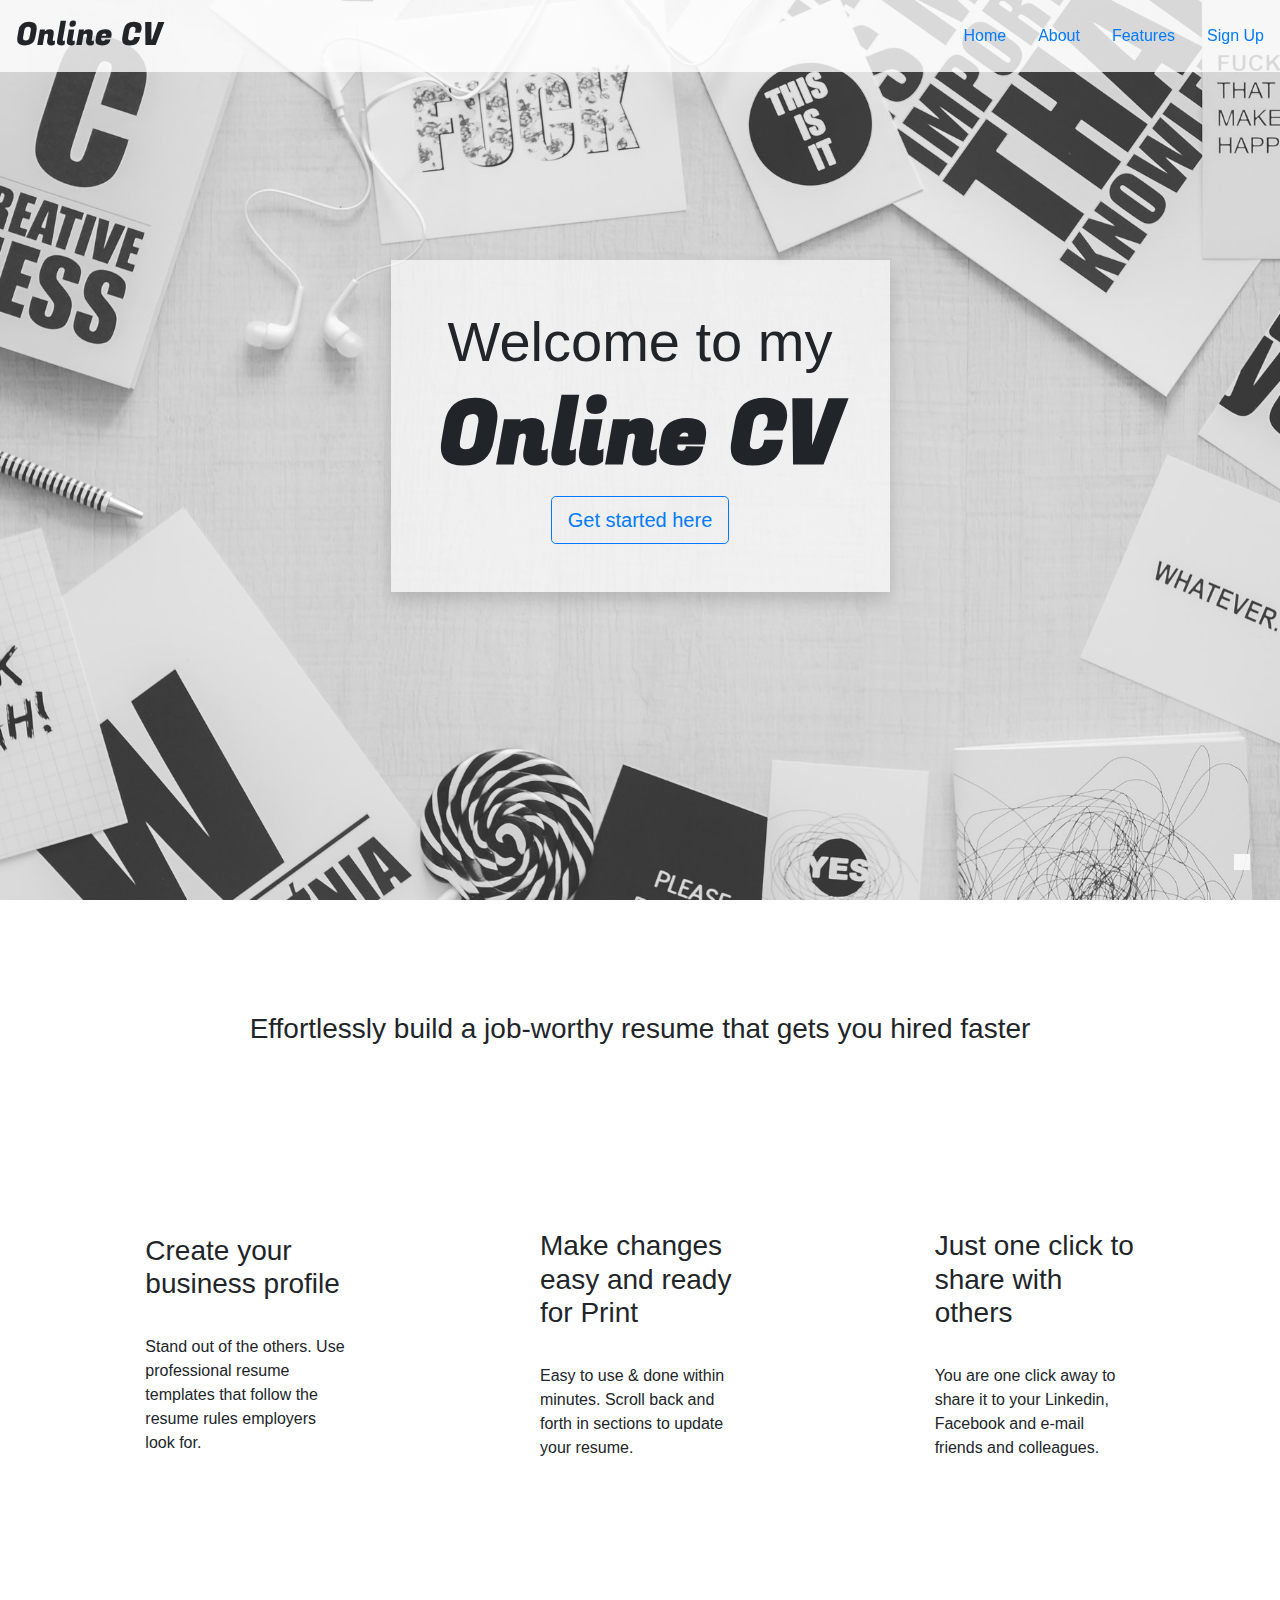
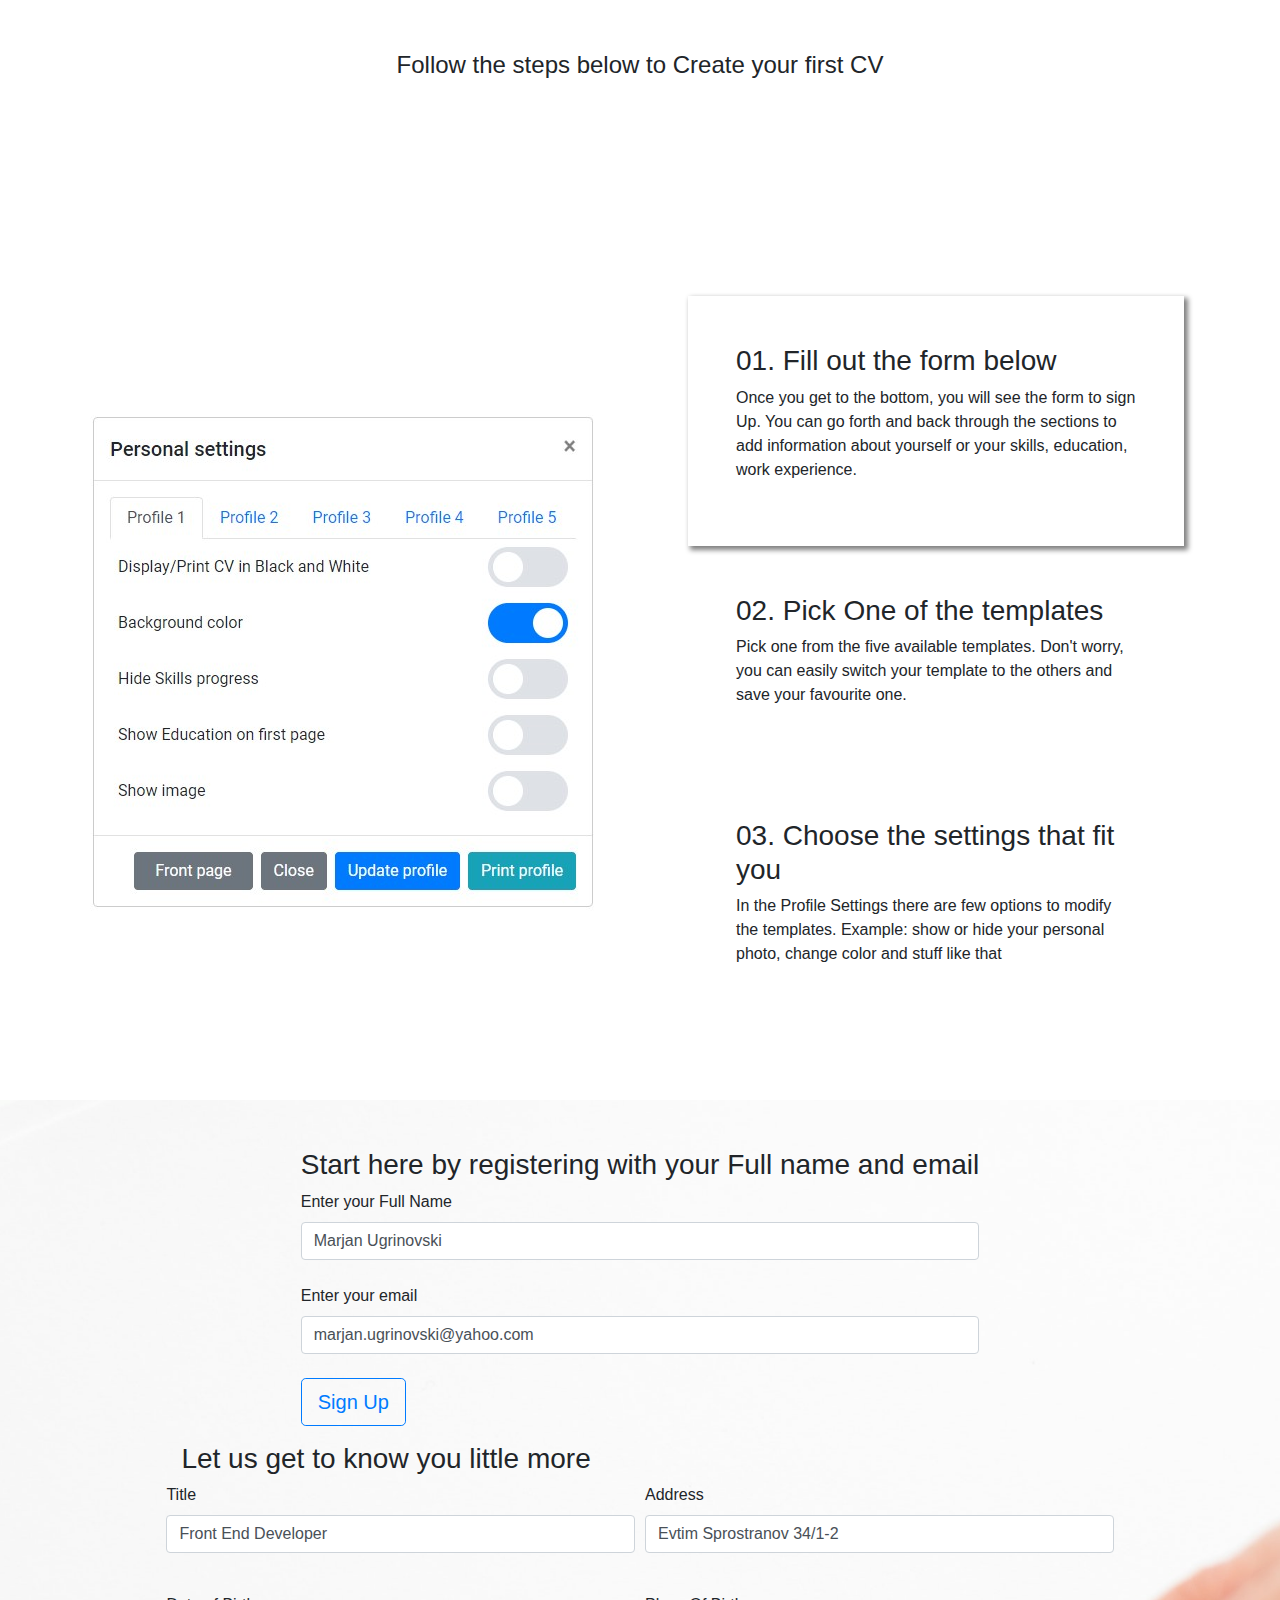
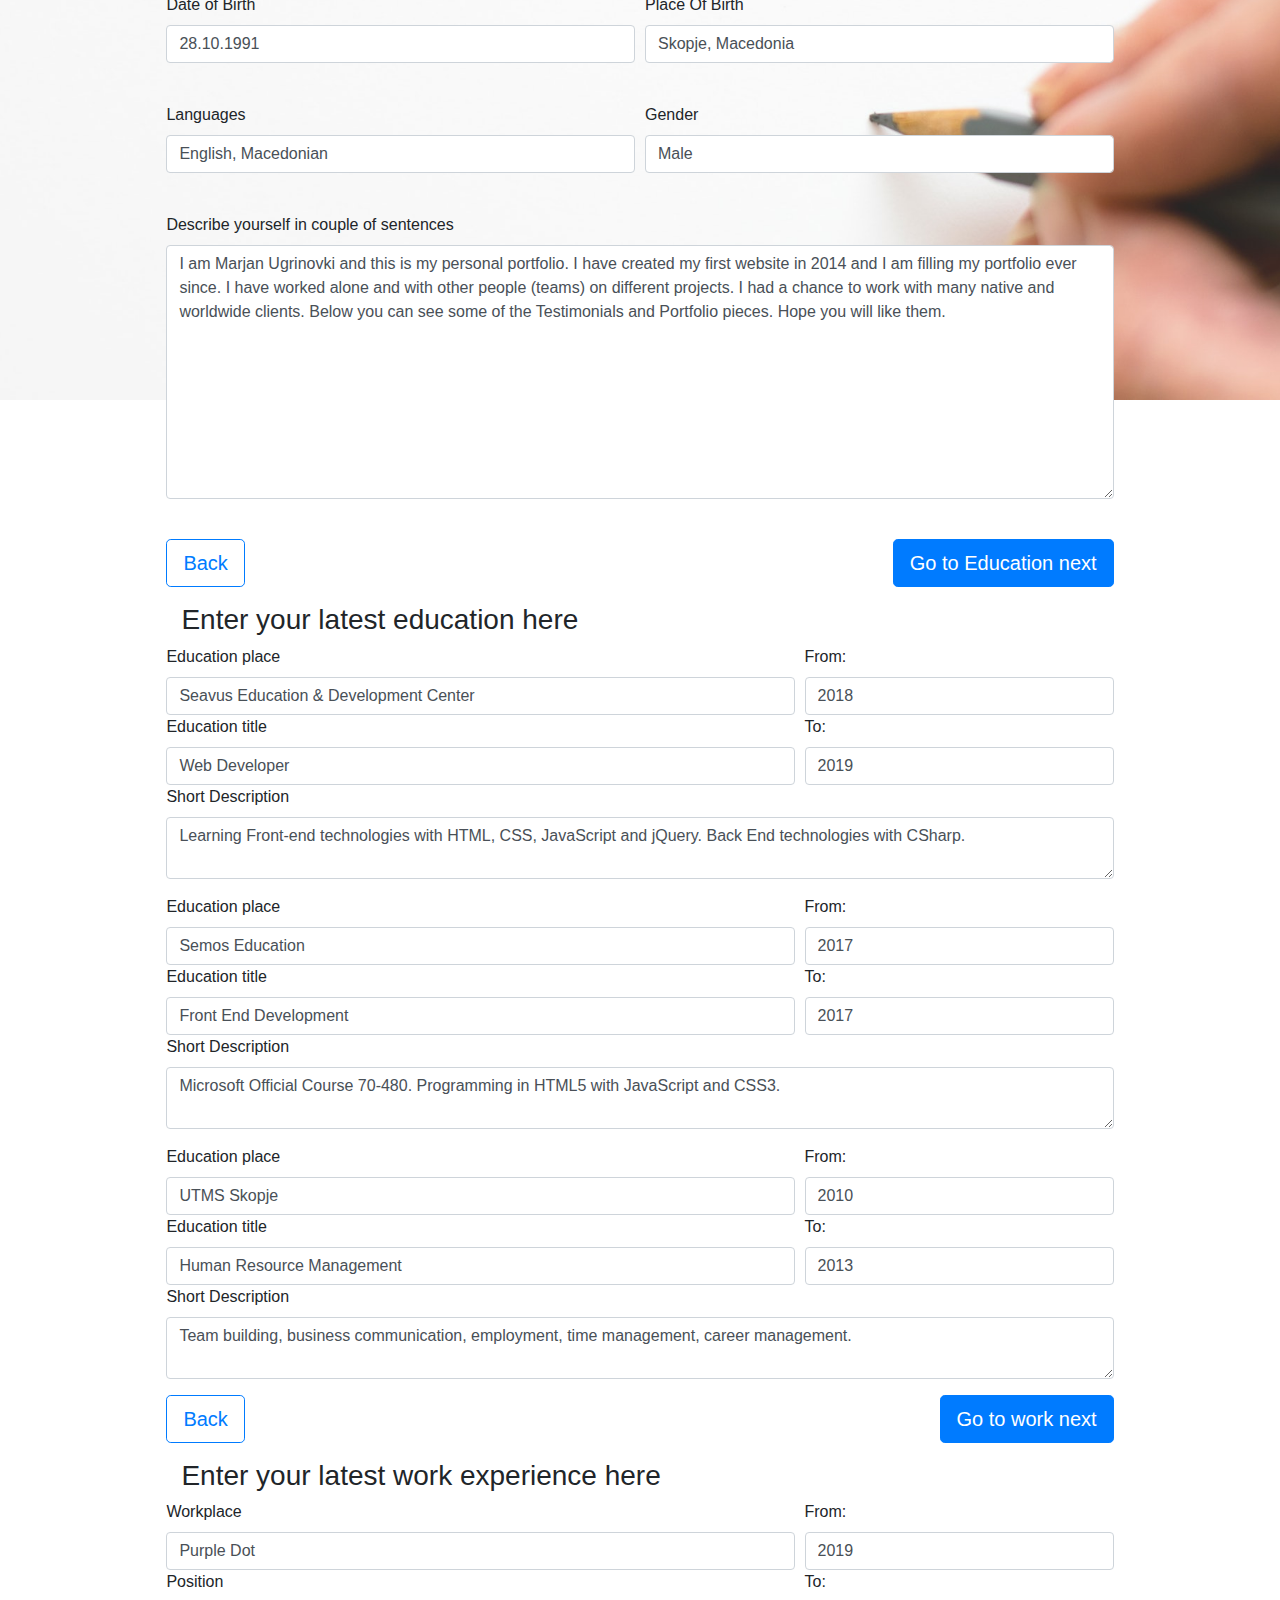
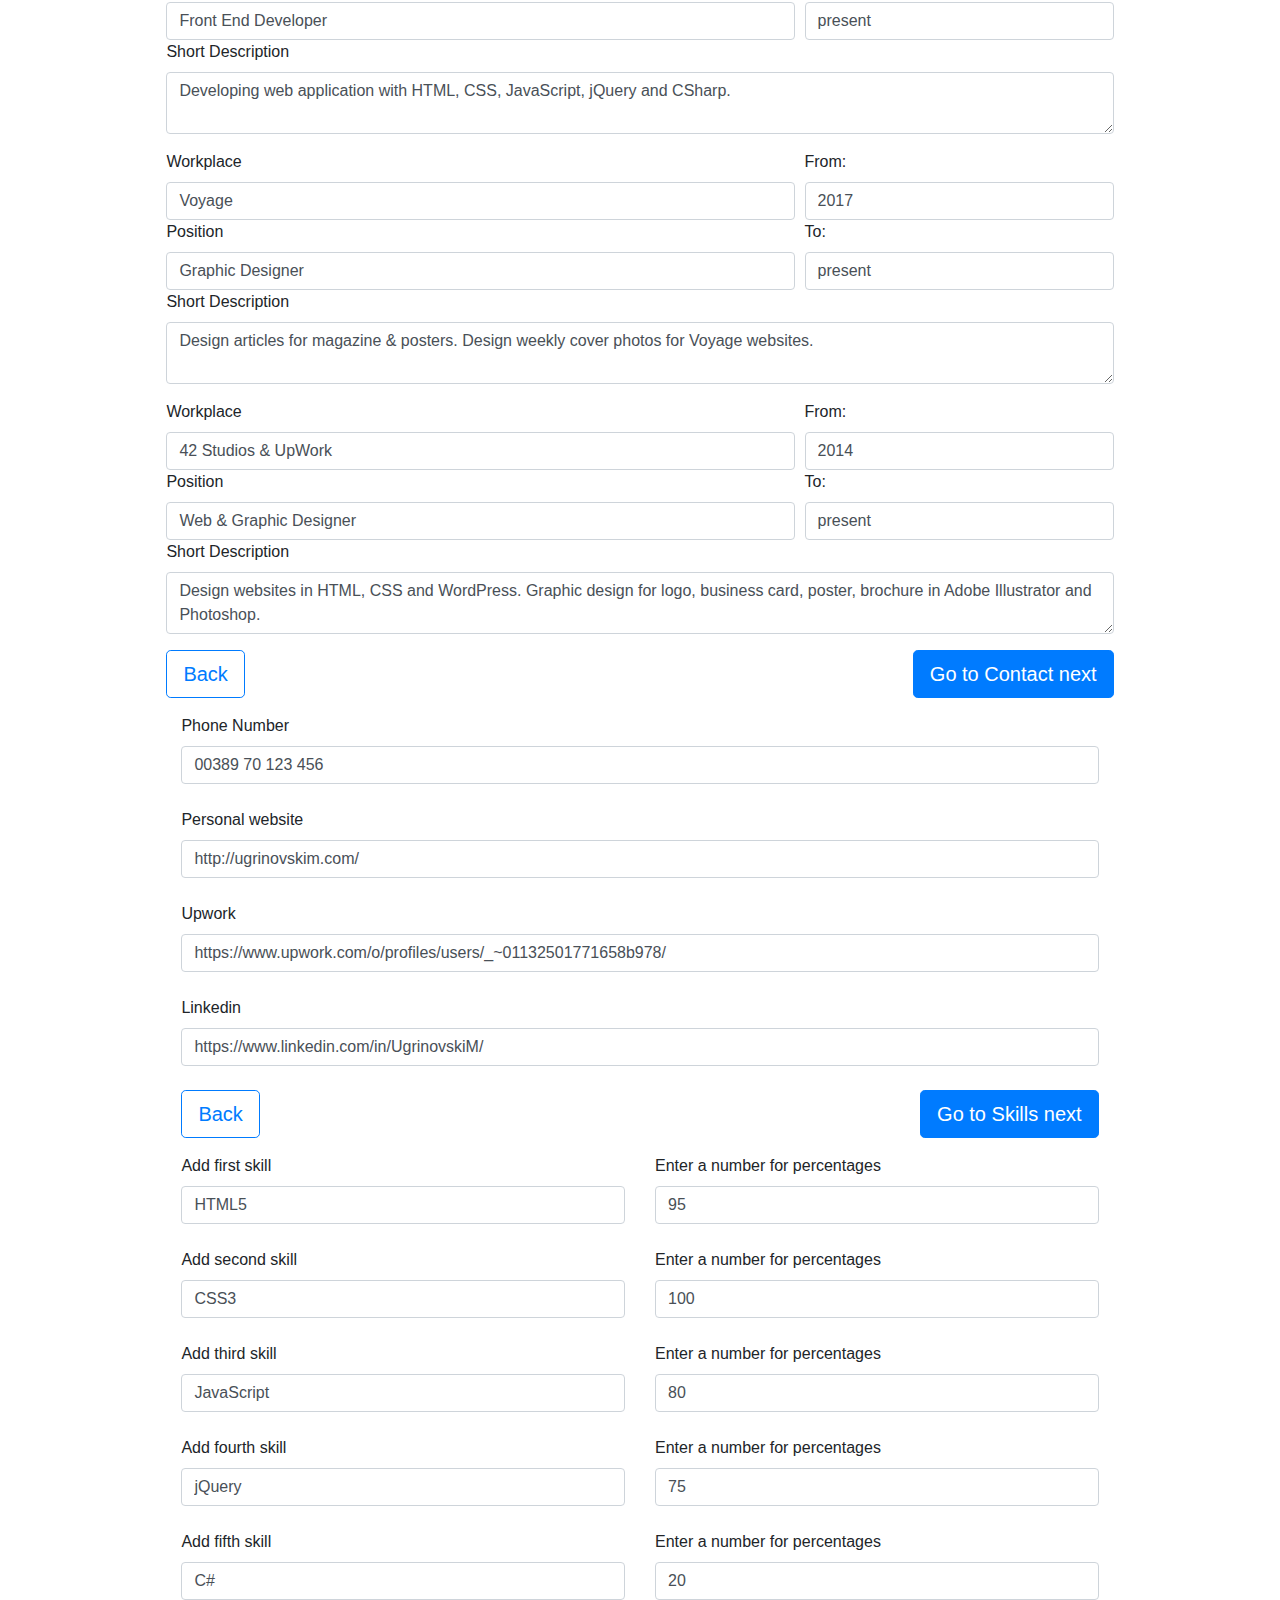
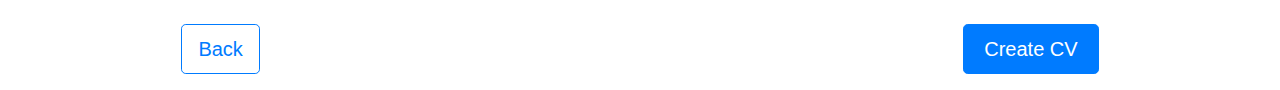
<file: index.html>
<!DOCTYPE html>
<html lang="en">

<head>
    <meta charset="UTF-8">
    <meta name="viewport" content="width=device-width, initial-scale=1.0">
    <meta http-equiv="X-UA-Compatible" content="ie=edge">
    <title>Online CV</title>
    <link rel="stylesheet" href="https://stackpath.bootstrapcdn.com/bootstrap/4.3.1/css/bootstrap.min.css"
        integrity="sha384-ggOyR0iXCbMQv3Xipma34MD+dH/1fQ784/j6cY/iJTQUOhcWr7x9JvoRxT2MZw1T" crossorigin="anonymous">
    <link rel="stylesheet" href="index.css">
    <link rel="stylesheet" href="https://use.fontawesome.com/releases/v5.8.1/css/all.css"
        integrity="sha384-50oBUHEmvpQ+1lW4y57PTFmhCaXp0ML5d60M1M7uH2+nqUivzIebhndOJK28anvf" crossorigin="anonymous">
    <link href="https://fonts.googleapis.com/css?family=Fugaz+One&display=swap" rel="stylesheet">
    <!-- <link rel="stylesheet" href="styleOne.css"> -->
    <!-- <link rel="stylesheet" href="styleThree.css"> -->
    <!-- <link rel="stylesheet" href="print.css"> -->
</head>

<body data-spy="scroll" data-target="#menu">
    <!-- Top Menu -->
    <nav id="menu" class="fixed-top d-flex justify-content-between align-items-center">
        <div class="pl-3" id="logo">Online CV</div>
        <ul class="nav">
            <li class="nav-item p-3"><a class="nav-link" href="#introIndex">Home</a></li>
            <li class="nav-item p-3"><a class="nav-link" href="#aboutIndex">About</a></li>
            <li class="nav-item p-3"><a class="nav-link" href="#featuresIndex">Features</a></li>
            <li class="nav-item p-3"><a class="nav-link" href="#signUpIndex">Sign Up</a></li>
        </ul>
    </nav>
    <!-- Back to top button -->
    <div id="backToTop" class="p-2"><a href="#introIndex"><i class="fas fa-arrow-up fa-2x"></i></a></div>
    <!-- Main Section -->
    <div id="introIndex" class="row section d-flex justify-content-center align-items-center p-5">
        <div class="shadow p-5 mb-5 d-flex flex-column align-items-center">
            <h3 class="text-center display-4">Welcome to my</h3>
            <h1 class="text-center display-2 font-weight-bold">Online CV</h1>
            <a role="button" class="btn btn-outline-primary btn-lg" href="#signUpIndex">Get started here</a>
        </div>
    </div>
    <!-- About Section -->
    <div id="aboutIndex" class="row section d-flex justify-content-around align-items-center p-5">
        <div class="col-lg-12 col-md-12 col-sm-12">
            <h3 class="text-center">Effortlessly build a job-worthy resume that gets you hired faster</h3>
        </div>
        <div class="col-lg-3 col-md-4 col-sm-12 sectionText p-5">
            <h3 class="">Create your business profile</h3>
            <hr align="left">
            <p>Stand out of the others. Use professional resume templates that follow the resume rules employers look
                for.</p>
        </div>
        <div class="col-lg-3 col-md-4 col-sm-12 sectionText p-5">
            <h3 class="">Make changes easy and ready for Print</h3>
            <hr align="left">
            <p>Easy to use & done within minutes. Scroll back and forth in sections to update your resume.</p>
        </div>
        <div class="col-lg-3 col-md-4 col-sm-12 sectionText p-5">
            <h3 class="">Just one click to share with others</h3>
            <hr align="left">
            <p>You are one click away to share it to your Linkedin, Facebook and e-mail friends and colleagues.</p>
        </div>
        <div class="col-lg-12 col-md-12 col-sm-12">
            <h4 class="text-center">Follow the steps below to Create your first CV</h4>
        </div>
    </div>
    <!-- Features Section -->
    <div id="featuresIndex" class="row section d-flex justify-content-around align-items-center p-5">
        <div class="col-lg-6 col-md-6 col-sm-12 sectionImage p-5 d-flex justify-content-center align-items-center">
            <div id="featImg01" class="carousel slide" data-ride="carousel">
                <div class="carousel-inner">
                    <div class="carousel-item active">
                        <img class="d-block w-100" src="template-screenshots/feat01-1.jpg" alt="First slide">
                    </div>
                    <div class="carousel-item">
                        <img class="d-block w-100" src="template-screenshots/feat01-2.jpg" alt="Second slide">
                    </div>
                    <div class="carousel-item">
                        <img class="d-block w-100" src="template-screenshots/feat01-3.jpg" alt="Third slide">
                    </div>
                </div>
                <a class="carousel-control-prev" href="#carouselExampleControls" role="button" data-slide="prev">
                    <span class="carousel-control-prev-icon" aria-hidden="true"></span>
                    <span class="sr-only">Previous</span>
                </a>
                <a class="carousel-control-next" href="#carouselExampleControls" role="button" data-slide="next">
                    <span class="carousel-control-next-icon" aria-hidden="true"></span>
                    <span class="sr-only">Next</span>
                </a>
            </div>
            <div id="featImg02" class="carousel slide" data-ride="carousel">
                <div class="carousel-inner">
                    <div class="carousel-item active">
                        <img class="d-block w-100" src="template-screenshots/Artboard 1 copy-100.jpg" alt="First slide">
                    </div>
                    <div class="carousel-item">
                        <img class="d-block w-100" src="template-screenshots/Artboard 1 copy 2-100.jpg"
                            alt="Second slide">
                    </div>
                    <div class="carousel-item">
                        <img class="d-block w-100" src="template-screenshots/Artboard 1 copy 4-100.jpg"
                            alt="Third slide">
                    </div>
                    <div class="carousel-item">
                        <img class="d-block w-100" src="template-screenshots/Artboard 1 copy 5-100.jpg"
                            alt="Fourth slide">
                    </div>
                    <div class="carousel-item">
                        <img class="d-block w-100" src="template-screenshots/Artboard 1 copy 6-100.jpg"
                            alt="Fifth slide">
                    </div>
                </div>
                <a class="carousel-control-prev" href="#carouselExampleControls" role="button" data-slide="prev">
                    <span class="carousel-control-prev-icon" aria-hidden="true"></span>
                    <span class="sr-only">Previous</span>
                </a>
                <a class="carousel-control-next" href="#carouselExampleControls" role="button" data-slide="next">
                    <span class="carousel-control-next-icon" aria-hidden="true"></span>
                    <span class="sr-only">Next</span>
                </a>
            </div>
            <div id="featImg03" class="carousel slide" data-ride="carousel">
                <img src="template-screenshots/feat03.jpg">
            </div>
        </div>
        <div id="featTextSection" class="col-lg-6 col-md-6 col-sm-12 p-5">
            <div id="Feature01" class="sectionText p-5 active">
                <h3>01. Fill out the form below</h3>
                <p>Once you get to the bottom, you will see the form to sign Up. You can go forth and back through the
                    sections to add information about yourself or your skills, education, work experience.</p>
            </div>
            <div id="Feature02" class="sectionText p-5">
                <h3>02. Pick One of the templates</h3>
                <p>Pick one from the five available templates. Don't worry, you can easily switch your template to the
                    others and save your favourite one.</p>
            </div>
            <div id="Feature03" class="sectionText p-5">
                <h3>03. Choose the settings that fit you</h3>
                <p>In the Profile Settings there are few options to modify the templates. Example: show or hide your
                    personal photo, change color and stuff like that</p>
            </div>
        </div>
    </div>
    <!-- Sign up steps -->
    <div id="signUpIndex" class="row form-row section d-flex justify-content-center align-items-center p-5">

        <!-- <form class="needs-validation" novalidate> -->

        <div id="signUp">
            <div class="form-group">
                <h3>Start here by registering with your Full name and email</h3>
                <div class="form-row">
                    <div class="col-lg-12 col-md-12 col-sm-12">
                        <label for="fullName">Enter your Full Name</label><br>
                        <input type="text" class="form-control" id="fullName" value="Marjan Ugrinovski" required><br>
                        <div class="valid-feedback">
                            Looks good!
                        </div>
                    </div>
                    <div class="col-lg-12 col-md-12 col-sm-12">
                        <label for="email">Enter your email</label><br>
                        <input type="email" class="form-control" id="email" value="marjan.ugrinovski@yahoo.com"><br>
                    </div>
                </div>
                <button class="btn btn-outline-primary btn-lg" type="submit" id="signUpBtn">Sign Up</button>
            </div>
        </div>
        <!-- Additional Information section -->
        <div class="row" id="additionalInformation">
            <div class="form-group">
                <div class="col-12">
                    <h3>Let us get to know you little more</h3>
                </div>
                <div class="form-row">
                    <div class="form-group col-md-6">
                        <label for="title">Title</label><br>
                        <input type="text" class="form-control" id="title" value="Front End Developer"><br>
                    </div>
                    <div class="form-group col-md-6">
                        <label for="address">Address</label><br>
                        <input type="text" class="form-control" id="address" value="Evtim Sprostranov 34/1-2"><br>
                    </div>
                    <div class="form-group col-md-6">
                        <label for="dateOfBirth">Date of Birth</label><br>
                        <input type="text" class="form-control" id="dateOfBirth" value="28.10.1991"><br>
                    </div>
                    <div class="form-group col-md-6">
                        <label for="placeOfBirth">Place Of Birth</label><br>
                        <input type="text" class="form-control" id="placeOfBirth" value="Skopje, Macedonia"><br>
                    </div>
                    <div class="form-group col-md-6">
                        <label for="languages">Languages</label><br>
                        <input type="text" class="form-control" id="languages" value="English, Macedonian"><br>
                    </div>
                    <div class="form-group col-md-6">
                        <label for="gender">Gender</label><br>
                        <input type="text" class="form-control" id="gender" value="Male"><br>
                    </div>
                    <div class="form-group col-md-12">
                        <label for="aboutMe">Describe yourself in couple of sentences</label><br>
                        <textarea id="aboutMe" class="form-control" cols="50"
                            rows="10">I am Marjan Ugrinovki and this is my personal portfolio. I have created my first website in 2014 and I am filling my portfolio ever since. I have worked alone and with other people (teams) on different projects. I had a chance to work with many native and worldwide clients. Below you can see some of the Testimonials and Portfolio pieces. Hope you will like them.</textarea><br>
                    </div>
                    <!-- Buttons Back/Next -->
                    <div class="col-12 d-flex justify-content-between">
                        <button class="btn btn-outline-primary btn-lg" id="BackToSignUp">Back</button>
                        <button class="btn btn-primary btn-lg" id="eduNextBtn">Go to Education next</button>
                    </div>
                </div>
            </div>
        </div>
        <!-- Education Information section -->
        <div class="row" id="eduInformation">
            <div class="form-group">
                <div class="col-12">
                    <h3>Enter your latest education here</h3>
                </div>
                <!-- First Education -->
                <div class="form-row">
                    <div class="form-group col-lg-8 mb-0">
                        <label for="eduTitle01">Education place</label>
                        <input type="text" class="form-control" id="eduTitle01"
                            value="Seavus Education & Development Center">
                        <label for="eduPlace01">Education title</label>
                        <input type="text" class="form-control" id="eduPlace01"
                            value="Web Developer">
                    </div>
                    <div class="form-group col-lg-4 mb-0">
                        <label for="eduNumberFrom01">From:</label>
                        <input type="text" class="form-control" id="eduNumberFrom01" value="2018">
                        <label for="eduNumberTo01">To:</label>
                        <input type="text" class="form-control" id="eduNumberTo01" value="2019">
                    </div>
                    <div class="form-group col-lg-12">
                        <label for="eduShortDes01">Short Description</label><br>
                        <textarea id="eduShortDes01"
                            class="form-control">Learning Front-end technologies with HTML, CSS, JavaScript and jQuery. Back End technologies with CSharp.</textarea>
                    </div>
                </div>
                <!-- Second Education -->
                <div class="form-row">
                    <div class="form-group col-lg-8 mb-0">
                        <label for="eduTitle02">Education place</label>
                        <input type="text" class="form-control" id="eduTitle02" value="Semos Education">
                        <label for="eduPlace02">Education title</label>
                        <input type="text" class="form-control" id="eduPlace02" value="Front End Development">
                    </div>
                    <div class="form-group col-lg-4 mb-0">
                        <label for="eduNumberFrom02">From:</label>
                        <input type="text" class="form-control" id="eduNumberFrom02" value="2017">
                        <label for="eduNumberTo02">To:</label>
                        <input type="text" class="form-control" id="eduNumberTo02" value="2017">
                    </div>
                    <div class="form-group col-md-12">
                        <label for="eduShortDes02">Short Description</label><br>
                        <textarea id="eduShortDes02"
                            class="form-control">Microsoft Official Course 70-480. Programming in HTML5 with JavaScript and CSS3.</textarea>
                    </div>
                </div>
                <!-- Third Education -->
                <div class="form-row">
                    <div class="form-group col-lg-8 mb-0">
                        <label for="eduTitle03">Education place</label>
                        <input type="text" class="form-control" id="eduTitle03" value="UTMS Skopje">
                        <label for="eduPlace03">Education title</label>
                        <input type="text" class="form-control" id="eduPlace03" value="Human Resource Management">
                    </div>
                    <div class="form-group col-lg-4 mb-0">
                        <label for="eduNumberFrom03">From:</label>
                        <input type="text" class="form-control" id="eduNumberFrom03" value="2010">
                        <label for="eduNumberTo03">To:</label>
                        <input type="text" class="form-control" id="eduNumberTo03" value="2013">
                    </div>
                    <div class="form-group col-md-12">
                        <label for="eduShortDes03">Short Description</label><br>
                        <textarea id="eduShortDes03"
                            class="form-control">Team building, business communication, employment, time management, career management.</textarea>
                    </div>
                </div>
                <!-- Buttons Back/Next -->
                <div class="col-12 d-flex justify-content-between back-next-btn">
                    <button class="btn btn-outline-primary btn-lg" id="BackToAddInfo">Back</button>
                    <button class="btn btn-primary btn-lg" id="workNextBtn">Go to work next</button>
                </div>
            </div>
        </div>
        <!-- Work Information section -->
        <div class="row" id="workInformation">
            <div class="form-group">
                <div class="col-12">
                    <h3>Enter your latest work experience here</h3>
                </div>
                <!-- First Work -->
                <div class="form-row">
                    <div class="form-group col-lg-8 mb-0">
                        <label for="workTitle01">Workplace</label>
                        <input type="text" class="form-control" id="workTitle01" value="Purple Dot">
                        <label for="workPlace01">Position</label>
                        <input type="text" class="form-control" id="workPlace01" value="Front End Developer">
                    </div>
                    <div class="form-group col-lg-4 mb-0">
                        <label for="workNumberFrom01">From:</label>
                        <input type="text" class="form-control" id="workNumberFrom01" value="2019">
                        <label for="workNumberTo01">To:</label>
                        <input type="text" class="form-control" id="workNumberTo01" value="present">
                    </div>
                    <div class="form-group col-lg-12">
                        <label for="workShortDes01">Short Description</label><br>
                        <textarea id="workShortDes01"
                            class="form-control">Developing web application with HTML, CSS, JavaScript, jQuery and CSharp.</textarea>
                    </div>
                </div>
                <!-- Second Work -->
                <div class="form-row">
                    <div class="form-group col-lg-8 mb-0">
                        <label for="workTitle02">Workplace</label>
                        <input type="text" class="form-control" id="workTitle02" value="Voyage">
                        <label for="workPlace02">Position</label>
                        <input type="text" class="form-control" id="workPlace02" value="Graphic Designer">
                    </div>
                    <div class="form-group col-lg-4 mb-0">
                        <label for="workNumberFrom02">From:</label>
                        <input type="text" class="form-control" id="workNumberFrom02" value="2017">
                        <label for="workNumberTo02">To:</label>
                        <input type="text" class="form-control" id="workNumberTo02" value="present">
                    </div>
                    <div class="form-group col-md-12">
                        <label for="workShortDes02">Short Description</label><br>
                        <textarea id="workShortDes02"
                            class="form-control">Design articles for magazine & posters. Design weekly cover photos for Voyage websites.</textarea>
                    </div>
                </div>
                <!-- Third Work -->
                <div class="form-row">
                    <div class="form-group col-lg-8 mb-0">
                        <label for="workTitle03">Workplace</label>
                        <input type="text" class="form-control" id="workTitle03" value="42 Studios & UpWork">
                        <label for="workPlace03">Position</label>
                        <input type="text" class="form-control" id="workPlace03" value="Web & Graphic Designer">
                    </div>
                    <div class="form-group col-lg-4 mb-0">
                        <label for="workNumberFrom03">From:</label>
                        <input type="text" class="form-control" id="workNumberFrom03" value="2014">
                        <label for="workNumberTo03">To:</label>
                        <input type="text" class="form-control" id="workNumberTo03" value="present">
                    </div>
                    <div class="form-group col-md-12">
                        <label for="workhortDes03">Short Description</label><br>
                        <textarea id="workShortDes03"
                            class="form-control">Design websites in HTML, CSS and WordPress. Graphic design for logo, business card, poster, brochure in Adobe Illustrator and Photoshop.</textarea>
                    </div>
                </div>
                <!-- Buttons Back/Next -->
                <div class="col-12 d-flex justify-content-between back-next-btn">
                    <button class="btn btn-outline-primary btn-lg" id="BackToEdu">Back</button>
                    <button class="btn btn-primary btn-lg" id="contactNextBtn">Go to Contact next</button>
                </div>
            </div>
        </div>
        <!-- Contact section -->
        <div class="row" id="contactInformation">
            <div class="form-group">
                <div class="col-12">
                    <!-- Contact information -->
                    <label for="phoneNumber">Phone Number</label><br>
                    <input type="text" class="form-control" id="phoneNumber" value="00389 70 123 456"><br>
                    <label for="personalWeb">Personal website</label><br>
                    <input type="text" class="form-control" id="personalWeb" value="http://ugrinovskim.com/"><br>
                    <label for="upworkAcc">Upwork</label><br>
                    <input type="text" class="form-control" id="upworkAcc"
                        value="https://www.upwork.com/o/profiles/users/_~01132501771658b978/"><br>
                    <label for="linkedinAcc">Linkedin</label><br>
                    <input type="text" class="form-control" id="linkedinAcc"
                        value="https://www.linkedin.com/in/UgrinovskiM/"><br>


                </div>
                <!-- Buttons Back/Next -->
                <div class="col-12 d-flex justify-content-between">
                    <button class="btn btn-outline-primary btn-lg" id="BackToWork">Back</button>
                    <button class="btn btn-primary btn-lg" id="skillNextBtn">Go to Skills next</button>
                </div>
            </div>
        </div>
        <!-- Skills section -->
        <div class="row" id="skillInformation">
            <div class="form-group">
                <div class="col-12">
                    <div class="row w-100">
                        <div class="col-lg-6 col-md-6 col-sm-12 pl-0">
                            <label for="skill1">Add first skill</label>
                            <input type="text" class="form-control" id="skill1" value="HTML5"><br>
                        </div>
                        <div class="col-lg-6 col-md-6 col-sm-12 pr-0">
                            <label for="skill1Percent">Enter a number for percentages</label><br>
                            <input class="form-control" type="number" id="skill1Percent" value="95"><br>
                        </div>
                        <div class="col-lg-6 col-md-6 col-sm-12 pl-0">
                            <label for="skill2">Add second skill</label><br>
                            <input type="text" class="form-control" id="skill2" value="CSS3"><br>
                        </div>
                        <div class="col-lg-6 col-md-6 col-sm-12 pr-0">
                            <label for="skill2Percent">Enter a number for percentages</label><br>
                            <input class="form-control" type="number" id="skill2Percent" value="100"><br>
                        </div>
                        <div class="col-lg-6 col-md-6 col-sm-12 pl-0">
                            <label for="skill3">Add third skill</label><br>
                            <input type="text" class="form-control" id="skill3" value="JavaScript"><br>
                        </div>
                        <div class="col-lg-6 col-md-6 col-sm-12 pr-0">
                            <label for="skill3Percent">Enter a number for percentages</label><br>
                            <input class="form-control" type="number" id="skill3Percent" value="80"><br>
                        </div>
                        <div class="col-lg-6 col-md-6 col-sm-12 pl-0">
                            <label for="skill4">Add fourth skill</label><br>
                            <input type="text" class="form-control" id="skill4" value="jQuery"><br>
                        </div>
                        <div class="col-lg-6 col-md-6 col-sm-12 pr-0">
                            <label for="skill4Percent">Enter a number for percentages</label><br>
                            <input class="form-control" type="number" id="skill4Percent" value="75"><br>
                        </div>
                        <div class="col-lg-6 col-md-6 col-sm-12 pl-0">
                            <label for="skill5">Add fifth skill</label><br>
                            <input type="text" class="form-control" id="skill5" value="C#"><br>
                        </div>
                        <div class="col-lg-6 col-md-6 col-sm-12 pr-0">
                            <label for="skill5Percent">Enter a number for percentages</label><br>
                            <input class="form-control" type="number" id="skill5Percent" value="20"><br>
                        </div>
                    </div>
                </div>
                <!-- Buttons Back/Next -->
                <div class="col-12 d-flex justify-content-between">
                    <button class="btn btn-outline-primary btn-lg" id="BackToContact">Back</a></button>
                    <button class="btn btn-primary btn-lg" id="createProfile" style="padding:9px 0px;"><a
                            style="padding: 10px 20px; color: #fff;" href="profile.html">Create CV</a></button>
                </div>
            </div>
        </div>
        <!-- </form> -->
        <!-- <div class="row" id="buttonsBottom">
            <div>
                <button class="btn btn-outline-primary" type="submit" id="">Previous</button>
                <button class="btn btn-outline-primary" type="submit" id="">Next</button>
            </div>
            <div id="StepsBottom" class="d-flex col-12">
                <div class="mx-2"></div>
                <div class="mx-2"></div>
                <div class="mx-2"></div>
                <div class="mx-2"></div>
                <div class="mx-2"></div>
            </div>
        </div> -->
    </div>
    <!-- Sign up steps -->



    <script src="https://code.jquery.com/jquery-3.3.1.js"
        integrity="sha256-2Kok7MbOyxpgUVvAk/HJ2jigOSYS2auK4Pfzbm7uH60=" crossorigin="anonymous"></script>
    <!-- <script src="script.js"></script> -->
    <script src="scriptThree.js"></script>
    <script src="profile.js"></script>
    <!-- <script src="sampleOne.js"></script> -->
    <script src="https://cdnjs.cloudflare.com/ajax/libs/popper.js/1.12.9/umd/popper.min.js"
        integrity="sha384-ApNbgh9B+Y1QKtv3Rn7W3mgPxhU9K/ScQsAP7hUibX39j7fakFPskvXusvfa0b4Q"
        crossorigin="anonymous"></script>
    <script src="https://maxcdn.bootstrapcdn.com/bootstrap/4.0.0/js/bootstrap.min.js"
        integrity="sha384-JZR6Spejh4U02d8jOt6vLEHfe/JQGiRRSQQxSfFWpi1MquVdAyjUar5+76PVCmYl"
        crossorigin="anonymous"></script>
    <script src="users.json"></script>
</body>

</html>
</file>
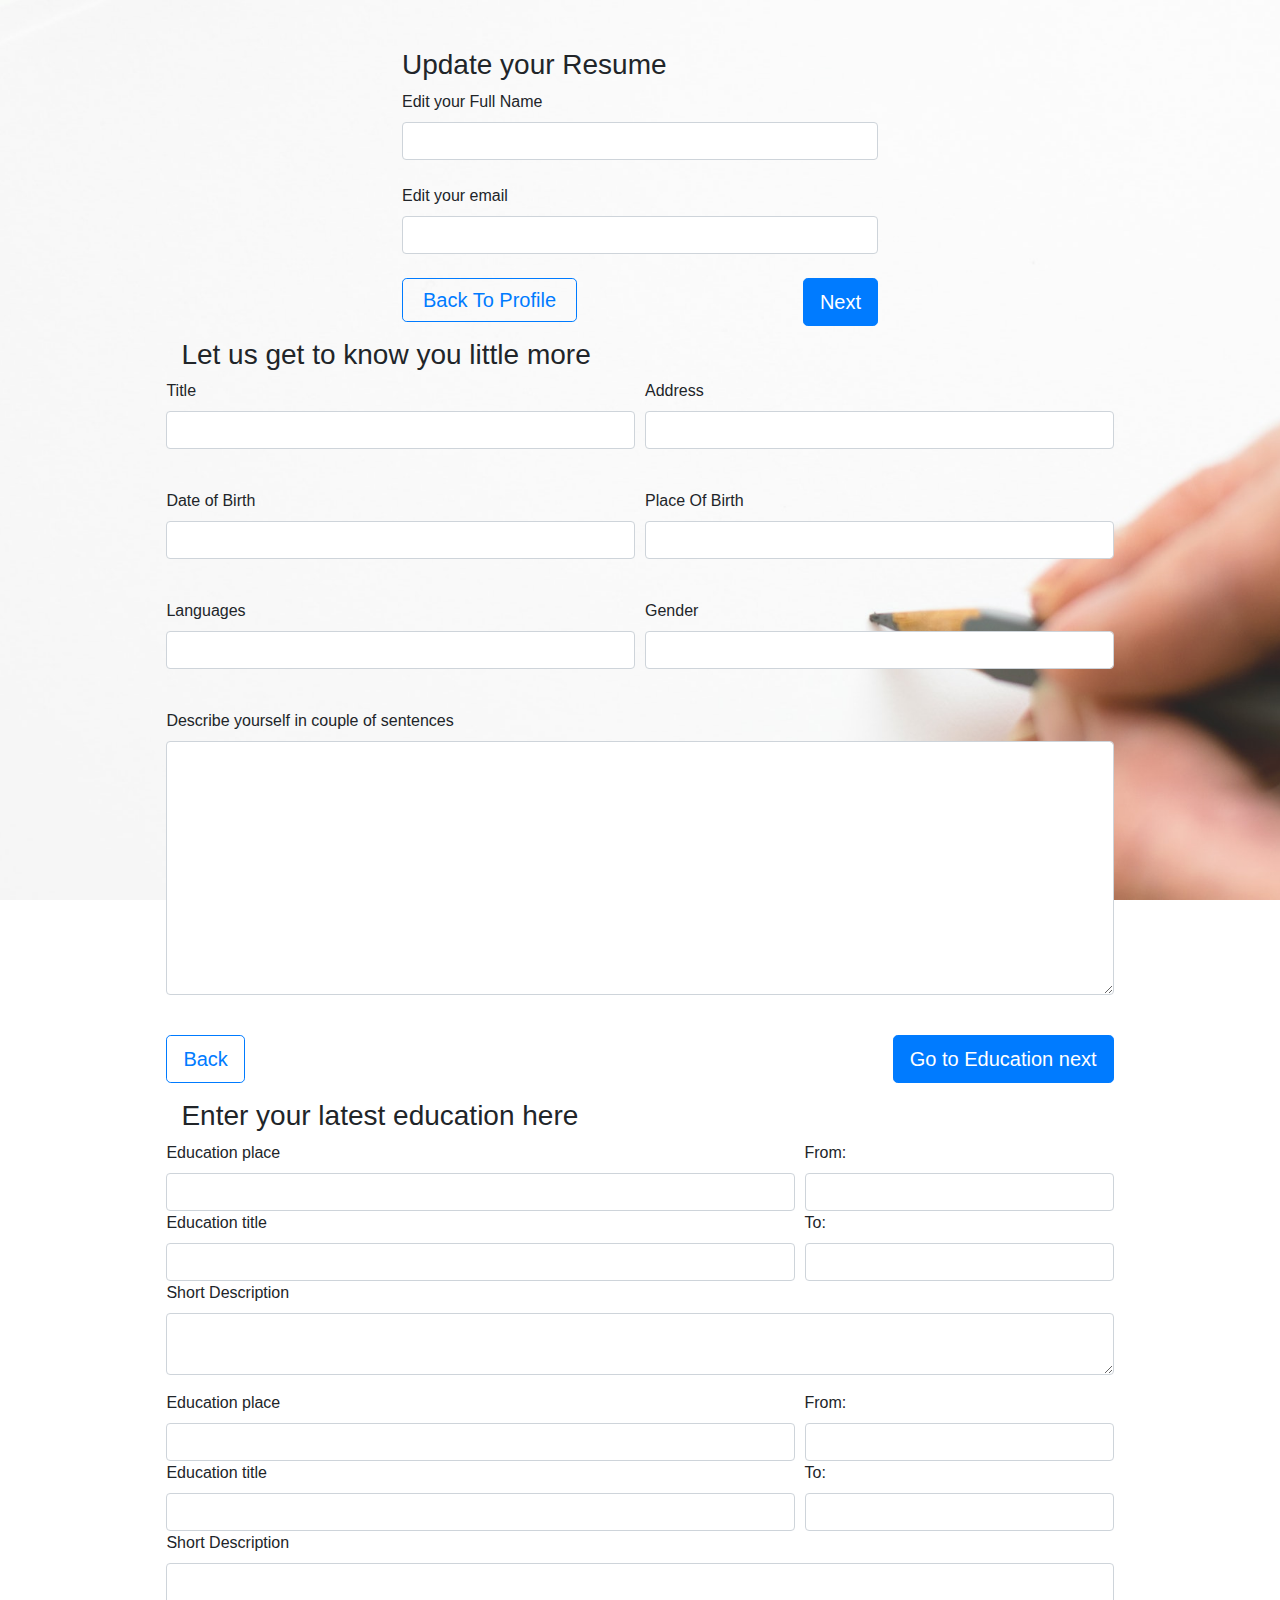
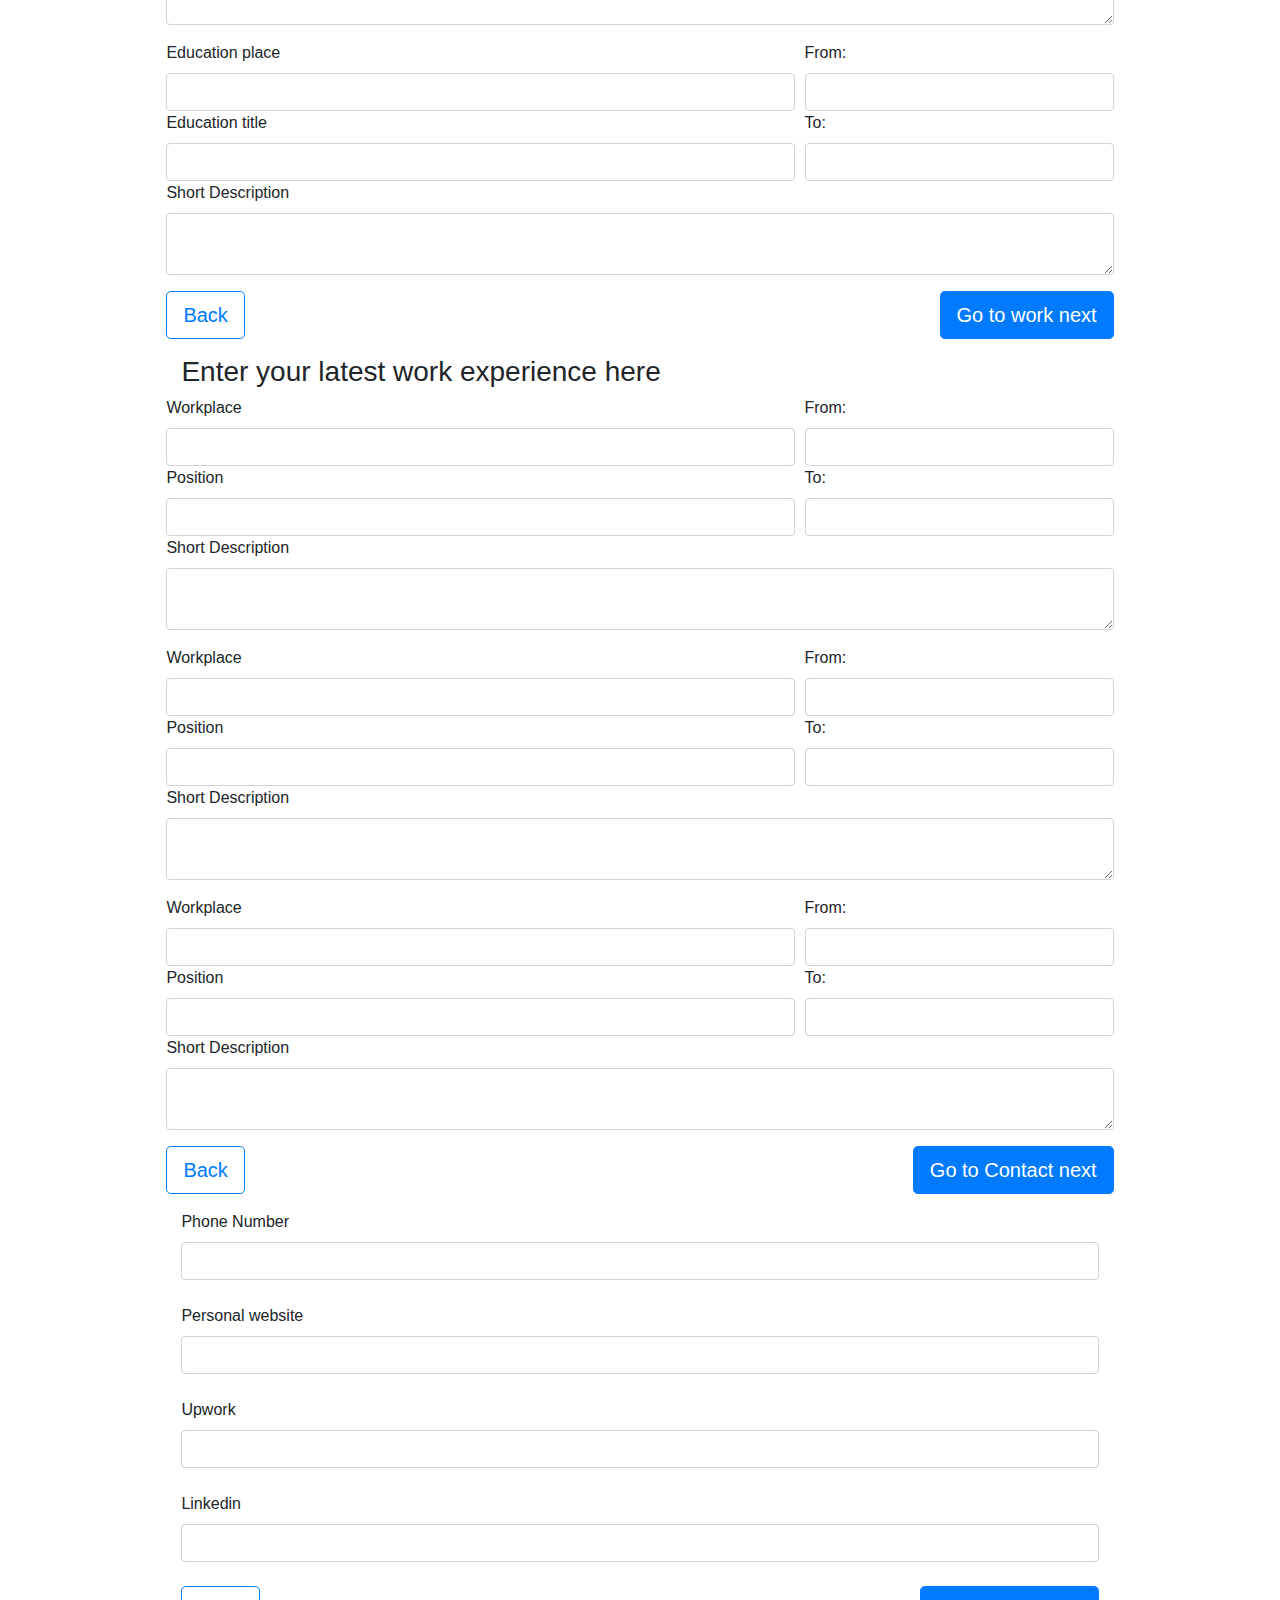
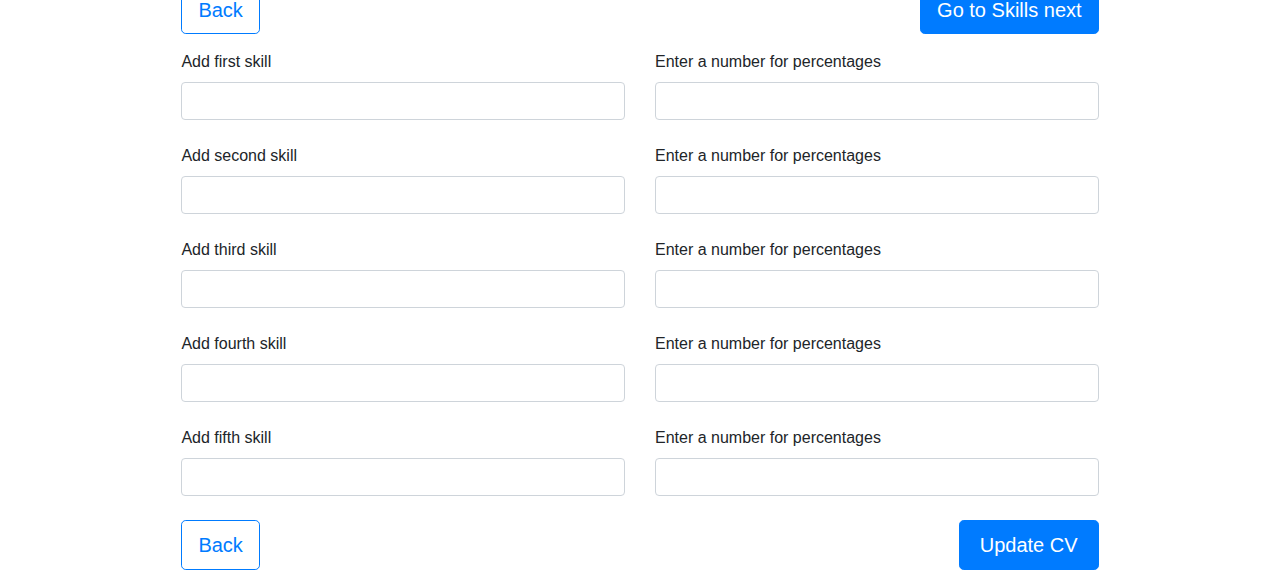
<file: edit.html>
<!DOCTYPE html>
<html lang="en">

<head>
    <meta charset="UTF-8">
    <meta name="viewport" content="width=device-width, initial-scale=1.0">
    <meta http-equiv="X-UA-Compatible" content="ie=edge">
    <title>Edit</title>
    <link rel="stylesheet" href="https://stackpath.bootstrapcdn.com/bootstrap/4.3.1/css/bootstrap.min.css"
        integrity="sha384-ggOyR0iXCbMQv3Xipma34MD+dH/1fQ784/j6cY/iJTQUOhcWr7x9JvoRxT2MZw1T" crossorigin="anonymous">
    <link rel="stylesheet" href="index.css">
    <link rel="stylesheet" href="https://use.fontawesome.com/releases/v5.8.1/css/all.css"
        integrity="sha384-50oBUHEmvpQ+1lW4y57PTFmhCaXp0ML5d60M1M7uH2+nqUivzIebhndOJK28anvf" crossorigin="anonymous">
    <!-- <link rel="stylesheet" href="styleOne.css"> -->
    <!-- <link rel="stylesheet" href="styleThree.css"> -->
    <!-- <link rel="stylesheet" href="print.css"> -->
</head>

<body data-spy="scroll" data-target="#menu">
    <div id="signUpIndex" class="row form-row section d-flex justify-content-center align-items-center p-5">

        <!-- <form class="needs-validation" novalidate> -->

        <div id="signUp">
            <div class="form-group">
                <h3>Update your Resume</h3>
                <div class="form-row">
                    <div class="col-lg-12 col-md-12 col-sm-12">
                        <label for="fullName">Edit your Full Name</label><br>
                        <input type="text" class="form-control" id="fullName" value="" required><br>
                        <div class="valid-feedback">
                            Looks good!
                        </div>
                    </div>
                    <div class="col-lg-12 col-md-12 col-sm-12">
                        <label for="email">Edit your email</label><br>
                        <input type="email" class="form-control" id="email" value=""><br>
                    </div>
                </div>
                <button class="btn btn-outline-primary btn-lg" id="BackToProfile" style="padding:6px 0px;""><a style="padding: 10px 20px;color:#007bff;" href="edit.html">Back To Profile</a></button>
                <button class="btn btn-primary btn-lg float-right" type="submit" id="signUpBtn">Next</button>
            </div>
        </div>
        <!-- Additional Information section -->
        <div class="row" id="additionalInformation">
            <div class="form-group">
                <div class="col-12">
                    <h3>Let us get to know you little more</h3>
                </div>
                <div class="form-row">
                    <div class="form-group col-md-6">
                        <label for="title">Title</label><br>
                        <input type="text" class="form-control" id="title" value=""><br>
                    </div>
                    <div class="form-group col-md-6">
                        <label for="address">Address</label><br>
                        <input type="text" class="form-control" id="address" value=""><br>
                    </div>
                    <div class="form-group col-md-6">
                        <label for="dateOfBirth">Date of Birth</label><br>
                        <input type="text" class="form-control" id="dateOfBirth" value=""><br>
                    </div>
                    <div class="form-group col-md-6">
                        <label for="placeOfBirth">Place Of Birth</label><br>
                        <input type="text" class="form-control" id="placeOfBirth" value=""><br>
                    </div>
                    <div class="form-group col-md-6">
                        <label for="languages">Languages</label><br>
                        <input type="text" class="form-control" id="languages" value=""><br>
                    </div>
                    <div class="form-group col-md-6">
                        <label for="gender">Gender</label><br>
                        <input type="text" class="form-control" id="gender" value=""><br>
                    </div>
                    <div class="form-group col-md-12">
                        <label for="aboutMe">Describe yourself in couple of sentences</label><br>
                        <textarea id="aboutMe" class="form-control" cols="50" rows="10"></textarea><br>
                    </div>
                    <!-- Buttons Back/Next -->
                    <div class="col-12 d-flex justify-content-between">
                        <button class="btn btn-outline-primary btn-lg" id="BackToSignUp">Back</button>
                        <button class="btn btn-primary btn-lg" id="eduNextBtn">Go to Education next</button>
                    </div>
                </div>
            </div>
        </div>
        <!-- Education Information section -->
        <div class="row" id="eduInformation">
            <div class="form-group">
                <div class="col-12">
                    <h3>Enter your latest education here</h3>
                </div>
                <!-- First Education -->
                <div class="form-row">
                    <div class="form-group col-lg-8 mb-0">
                        <label for="eduTitle01">Education place</label>
                        <input type="text" class="form-control" id="eduTitle01" value="">
                        <label for="eduPlace01">Education title</label>
                        <input type="text" class="form-control" id="eduPlace01" value="">
                    </div>
                    <div class="form-group col-lg-4 mb-0">
                        <label for="eduNumberFrom01">From:</label>
                        <input type="text" class="form-control" id="eduNumberFrom01" value="">
                        <label for="eduNumberTo01">To:</label>
                        <input type="text" class="form-control" id="eduNumberTo01" value="">
                    </div>
                    <div class="form-group col-lg-12">
                        <label for="eduShortDes01">Short Description</label><br>
                        <textarea id="eduShortDes01" class="form-control"></textarea>
                    </div>
                </div>
                <!-- Second Education -->
                <div class="form-row">
                    <div class="form-group col-lg-8 mb-0">
                        <label for="eduTitle02">Education place</label>
                        <input type="text" class="form-control" id="eduTitle02" value="">
                        <label for="eduPlace02">Education title</label>
                        <input type="text" class="form-control" id="eduPlace02" value="">
                    </div>
                    <div class="form-group col-lg-4 mb-0">
                        <label for="eduNumberFrom02">From:</label>
                        <input type="text" class="form-control" id="eduNumberFrom02" value="">
                        <label for="eduNumberTo02">To:</label>
                        <input type="text" class="form-control" id="eduNumberTo02" value="">
                    </div>
                    <div class="form-group col-md-12">
                        <label for="eduShortDes02">Short Description</label><br>
                        <textarea id="eduShortDes02" class="form-control"></textarea>
                    </div>
                </div>
                <!-- Third Education -->
                <div class="form-row">
                    <div class="form-group col-lg-8 mb-0">
                        <label for="eduTitle03">Education place</label>
                        <input type="text" class="form-control" id="eduTitle03" value="">
                        <label for="eduPlace03">Education title</label>
                        <input type="text" class="form-control" id="eduPlace03" value="">
                    </div>
                    <div class="form-group col-lg-4 mb-0">
                        <label for="eduNumberFrom03">From:</label>
                        <input type="text" class="form-control" id="eduNumberFrom03" value="">
                        <label for="eduNumberTo03">To:</label>
                        <input type="text" class="form-control" id="eduNumberTo03" value="">
                    </div>
                    <div class="form-group col-md-12">
                        <label for="eduShortDes03">Short Description</label><br>
                        <textarea id="eduShortDes03" class="form-control"></textarea>
                    </div>
                </div>
                <!-- Buttons Back/Next -->
                <div class="col-12 d-flex justify-content-between back-next-btn">
                    <button class="btn btn-outline-primary btn-lg" id="BackToAddInfo">Back</button>
                    <button class="btn btn-primary btn-lg" id="workNextBtn">Go to work next</button>
                </div>
            </div>
        </div>
        <!-- Work Information section -->
        <div class="row" id="workInformation">
            <div class="form-group">
                <div class="col-12">
                    <h3>Enter your latest work experience here</h3>
                </div>
                <!-- First Work -->
                <div class="form-row">
                    <div class="form-group col-lg-8 mb-0">
                        <label for="workTitle01">Workplace</label>
                        <input type="text" class="form-control" id="workTitle01" value="">
                        <label for="workPlace01">Position</label>
                        <input type="text" class="form-control" id="workPlace01" value="">
                    </div>
                    <div class="form-group col-lg-4 mb-0">
                        <label for="workNumberFrom01">From:</label>
                        <input type="text" class="form-control" id="workNumberFrom01" value="">
                        <label for="workNumberTo01">To:</label>
                        <input type="text" class="form-control" id="workNumberTo01" value="">
                    </div>
                    <div class="form-group col-lg-12">
                        <label for="workShortDes01">Short Description</label><br>
                        <textarea id="workShortDes01" class="form-control"></textarea>
                    </div>
                </div>
                <!-- Second Work -->
                <div class="form-row">
                    <div class="form-group col-lg-8 mb-0">
                        <label for="workTitle02">Workplace</label>
                        <input type="text" class="form-control" id="workTitle02" value="">
                        <label for="workPlace02">Position</label>
                        <input type="text" class="form-control" id="workPlace02" value="">
                    </div>
                    <div class="form-group col-lg-4 mb-0">
                        <label for="workNumberFrom02">From:</label>
                        <input type="text" class="form-control" id="workNumberFrom02" value="">
                        <label for="workNumberTo02">To:</label>
                        <input type="text" class="form-control" id="workNumberTo02" value="">
                    </div>
                    <div class="form-group col-md-12">
                        <label for="workShortDes02">Short Description</label><br>
                        <textarea id="workShortDes02" class="form-control"></textarea>
                    </div>
                </div>
                <!-- Third Work -->
                <div class="form-row">
                    <div class="form-group col-lg-8 mb-0">
                        <label for="workTitle03">Workplace</label>
                        <input type="text" class="form-control" id="workTitle03" value="">
                        <label for="workPlace03">Position</label>
                        <input type="text" class="form-control" id="workPlace03" value="">
                    </div>
                    <div class="form-group col-lg-4 mb-0">
                        <label for="workNumberFrom03">From:</label>
                        <input type="text" class="form-control" id="workNumberFrom03" value="">
                        <label for="workNumberTo03">To:</label>
                        <input type="text" class="form-control" id="workNumberTo03" value="">
                    </div>
                    <div class="form-group col-md-12">
                        <label for="workhortDes03">Short Description</label><br>
                        <textarea id="workShortDes03" class="form-control"></textarea>
                    </div>
                </div>
                <!-- Buttons Back/Next -->
                <div class="col-12 d-flex justify-content-between back-next-btn">
                    <button class="btn btn-outline-primary btn-lg" id="BackToEdu">Back</button>
                    <button class="btn btn-primary btn-lg" id="contactNextBtn">Go to Contact next</button>
                </div>
            </div>
        </div>
        <!-- Contact section -->
        <div class="row" id="contactInformation">
            <div class="form-group">
                <div class="col-12">
                    <!-- Contact information -->
                    <label for="phoneNumber">Phone Number</label><br>
                    <input type="text" class="form-control" id="phoneNumber" value=""><br>
                    <label for="personalWeb">Personal website</label><br>
                    <input type="text" class="form-control" id="personalWeb" value=""><br>
                    <label for="upworkAcc">Upwork</label><br>
                    <input type="text" class="form-control" id="upworkAcc" value=""><br>
                    <label for="linkedinAcc">Linkedin</label><br>
                    <input type="text" class="form-control" id="linkedinAcc" value=""><br>


                </div>
                <!-- Buttons Back/Next -->
                <div class="col-12 d-flex justify-content-between">
                    <button class="btn btn-outline-primary btn-lg" id="BackToWork">Back</button>
                    <button class="btn btn-primary btn-lg" id="skillNextBtn">Go to Skills next</button>
                </div>
            </div>
        </div>
        <!-- Skills section -->
        <div class="row" id="skillInformation">
            <div class="form-group">
                <div class="col-12">
                    <div class="row w-100">
                        <div class="col-lg-6 col-md-6 col-sm-12 pl-0">
                            <label for="skill1">Add first skill</label>
                            <input type="text" class="form-control" id="skill1" value=""><br>
                        </div>
                        <div class="col-lg-6 col-md-6 col-sm-12 pr-0">
                            <label for="skill1Percent">Enter a number for percentages</label><br>
                            <input class="form-control" type="number" id="skill1Percent" value=""><br>
                        </div>
                        <div class="col-lg-6 col-md-6 col-sm-12 pl-0">
                            <label for="skill2">Add second skill</label><br>
                            <input type="text" class="form-control" id="skill2" value=""><br>
                        </div>
                        <div class="col-lg-6 col-md-6 col-sm-12 pr-0">
                            <label for="skill2Percent">Enter a number for percentages</label><br>
                            <input class="form-control" type="number" id="skill2Percent" value=""><br>
                        </div>
                        <div class="col-lg-6 col-md-6 col-sm-12 pl-0">
                            <label for="skill3">Add third skill</label><br>
                            <input type="text" class="form-control" id="skill3" value=""><br>
                        </div>
                        <div class="col-lg-6 col-md-6 col-sm-12 pr-0">
                            <label for="skill3Percent">Enter a number for percentages</label><br>
                            <input class="form-control" type="number" id="skill3Percent" value=""><br>
                        </div>
                        <div class="col-lg-6 col-md-6 col-sm-12 pl-0">
                            <label for="skill4">Add fourth skill</label><br>
                            <input type="text" class="form-control" id="skill4" value=""><br>
                        </div>
                        <div class="col-lg-6 col-md-6 col-sm-12 pr-0">
                            <label for="skill4Percent">Enter a number for percentages</label><br>
                            <input class="form-control" type="number" id="skill4Percent" value=""><br>
                        </div>
                        <div class="col-lg-6 col-md-6 col-sm-12 pl-0">
                            <label for="skill5">Add fifth skill</label><br>
                            <input type="text" class="form-control" id="skill5" value=""><br>
                        </div>
                        <div class="col-lg-6 col-md-6 col-sm-12 pr-0">
                            <label for="skill5Percent">Enter a number for percentages</label><br>
                            <input class="form-control" type="number" id="skill5Percent" value=""><br>
                        </div>
                    </div>
                </div>
                <!-- Buttons Back/Next -->
                <div class="col-12 d-flex justify-content-between">
                    <button class="btn btn-outline-primary btn-lg" id="BackToContact">Back</a></button>
                    <button class="btn btn-primary btn-lg" id="createProfile" style="padding:9px 0px;"><a
                            style="padding: 10px 20px; color: #fff;text-decoration: none;" href="profile.html">Update CV</a></button>
                </div>
            </div>
        </div>
        <!-- </form> -->
        <!-- <div class="row" id="buttonsBottom">
        <div>
            <button class="btn btn-outline-primary" type="submit" id="">Previous</button>
            <button class="btn btn-outline-primary" type="submit" id="">Next</button>
        </div>
        <div id="StepsBottom" class="d-flex col-12">
            <div class="mx-2"></div>
            <div class="mx-2"></div>
            <div class="mx-2"></div>
            <div class="mx-2"></div>
            <div class="mx-2"></div>
        </div>
    </div> -->
    </div>

    <script src="https://code.jquery.com/jquery-3.3.1.js"
        integrity="sha256-2Kok7MbOyxpgUVvAk/HJ2jigOSYS2auK4Pfzbm7uH60=" crossorigin="anonymous"></script>
    <!-- <script src="script.js"></script> -->
    <script src="edit.js"></script>
    <script src="scriptThree.js"></script>
    <script src="profile.js"></script>
    <!-- <script src="sampleOne.js"></script> -->
    <script src="https://cdnjs.cloudflare.com/ajax/libs/popper.js/1.12.9/umd/popper.min.js"
        integrity="sha384-ApNbgh9B+Y1QKtv3Rn7W3mgPxhU9K/ScQsAP7hUibX39j7fakFPskvXusvfa0b4Q"
        crossorigin="anonymous"></script>
    <script src="https://maxcdn.bootstrapcdn.com/bootstrap/4.0.0/js/bootstrap.min.js"
        integrity="sha384-JZR6Spejh4U02d8jOt6vLEHfe/JQGiRRSQQxSfFWpi1MquVdAyjUar5+76PVCmYl"
        crossorigin="anonymous"></script>
    <script src="users.json"></script>
</body>

</html>
</file>
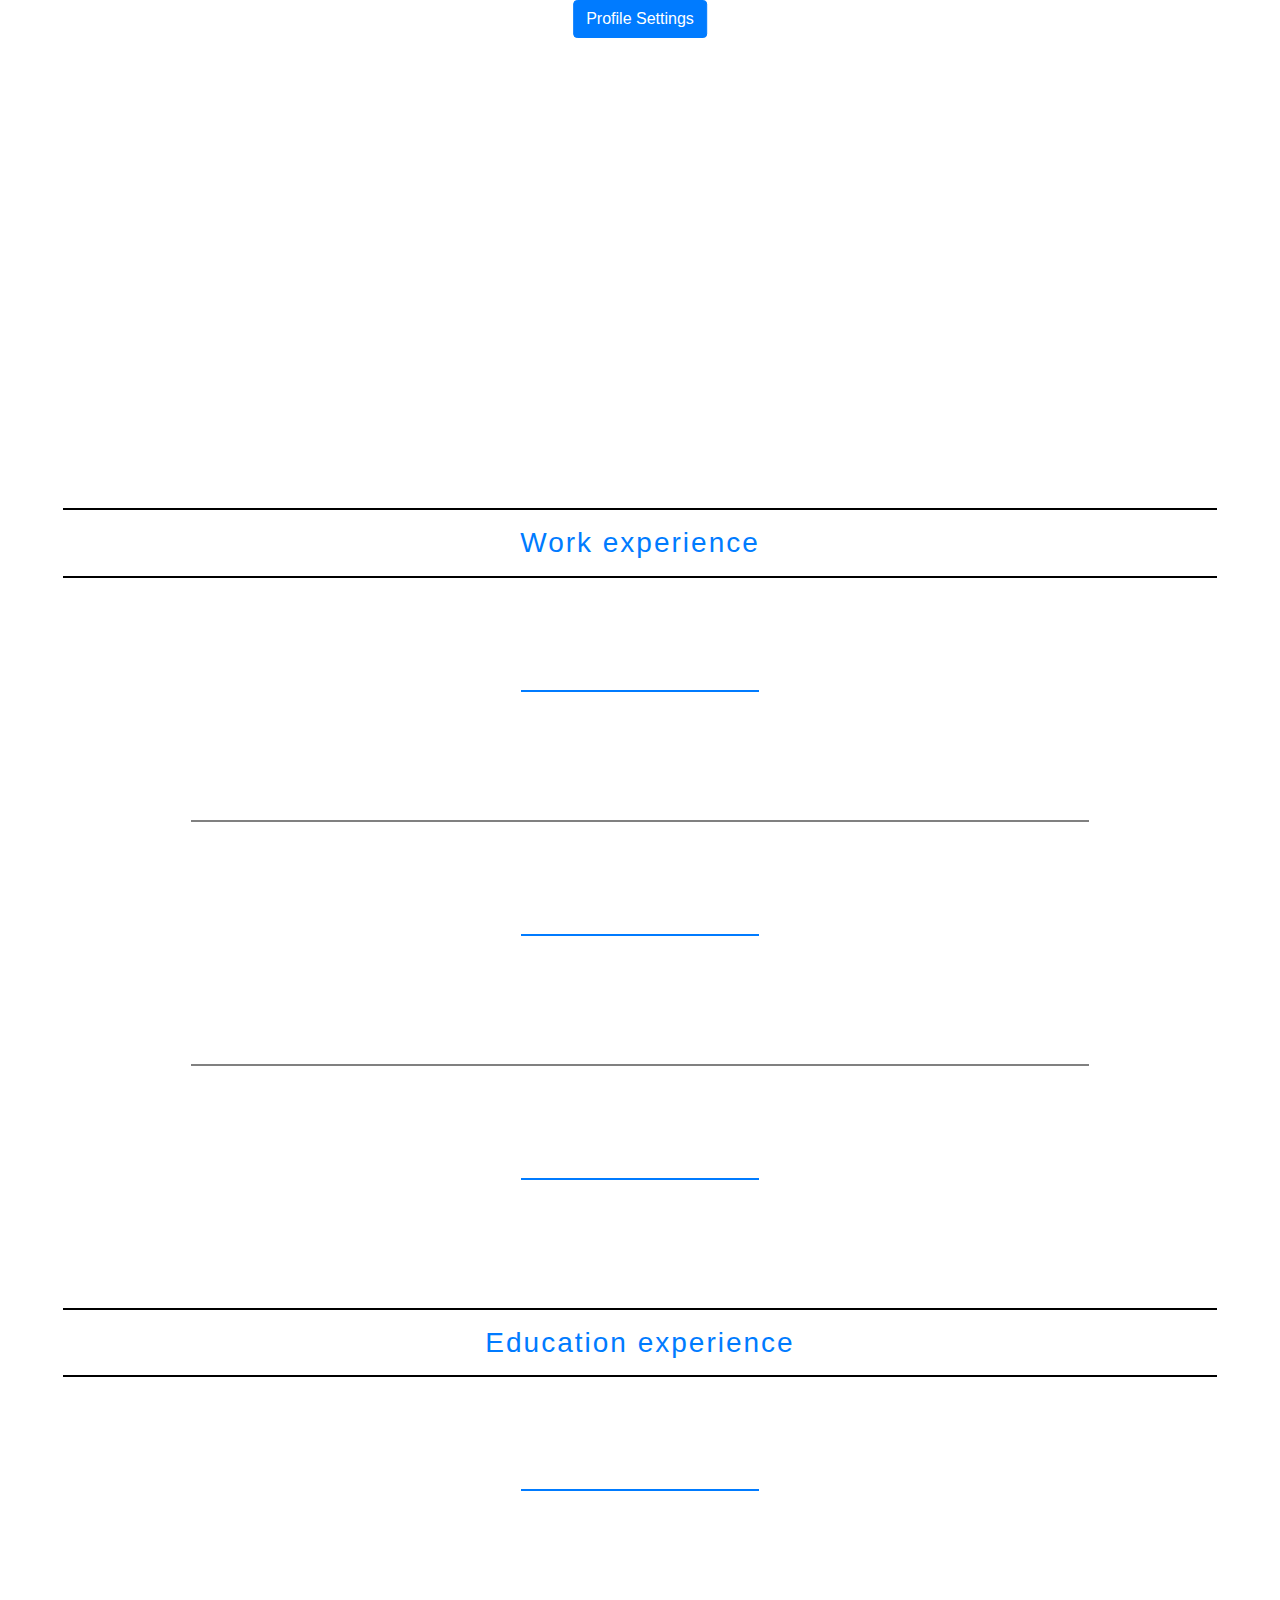
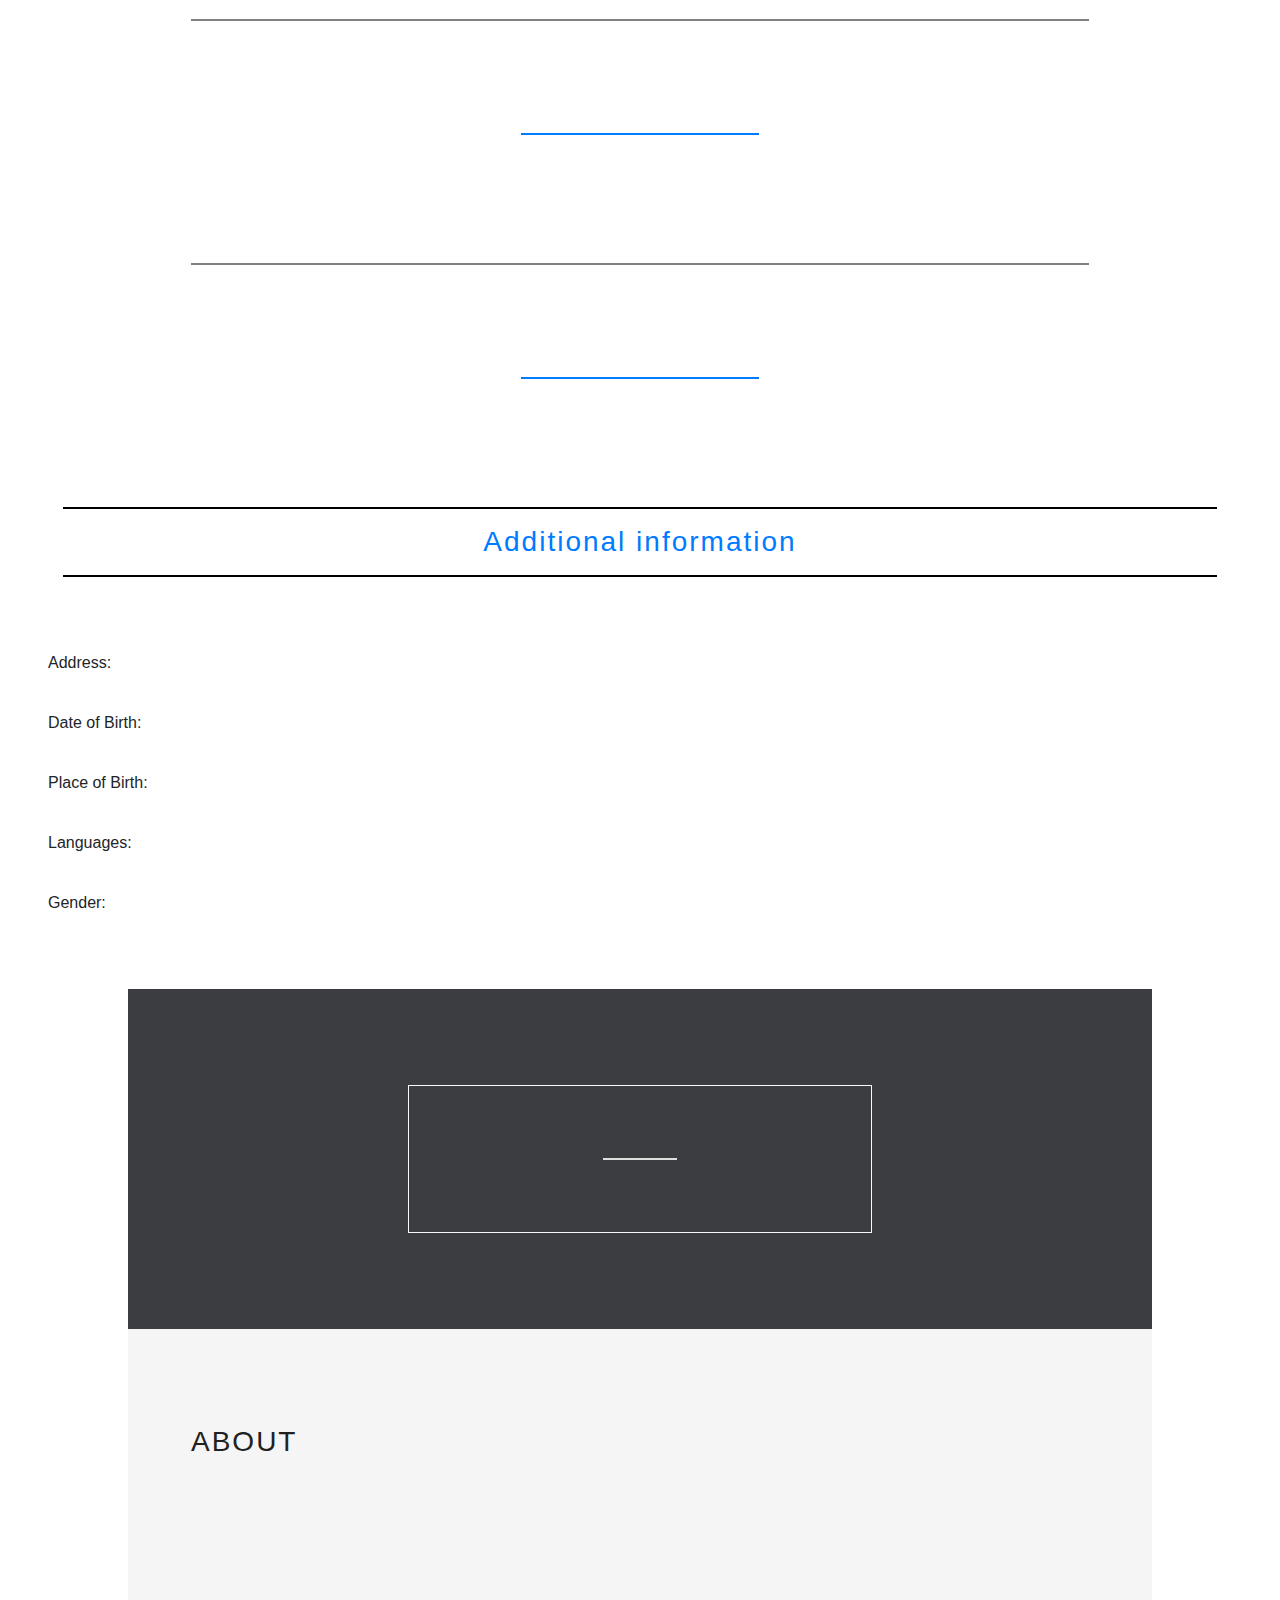
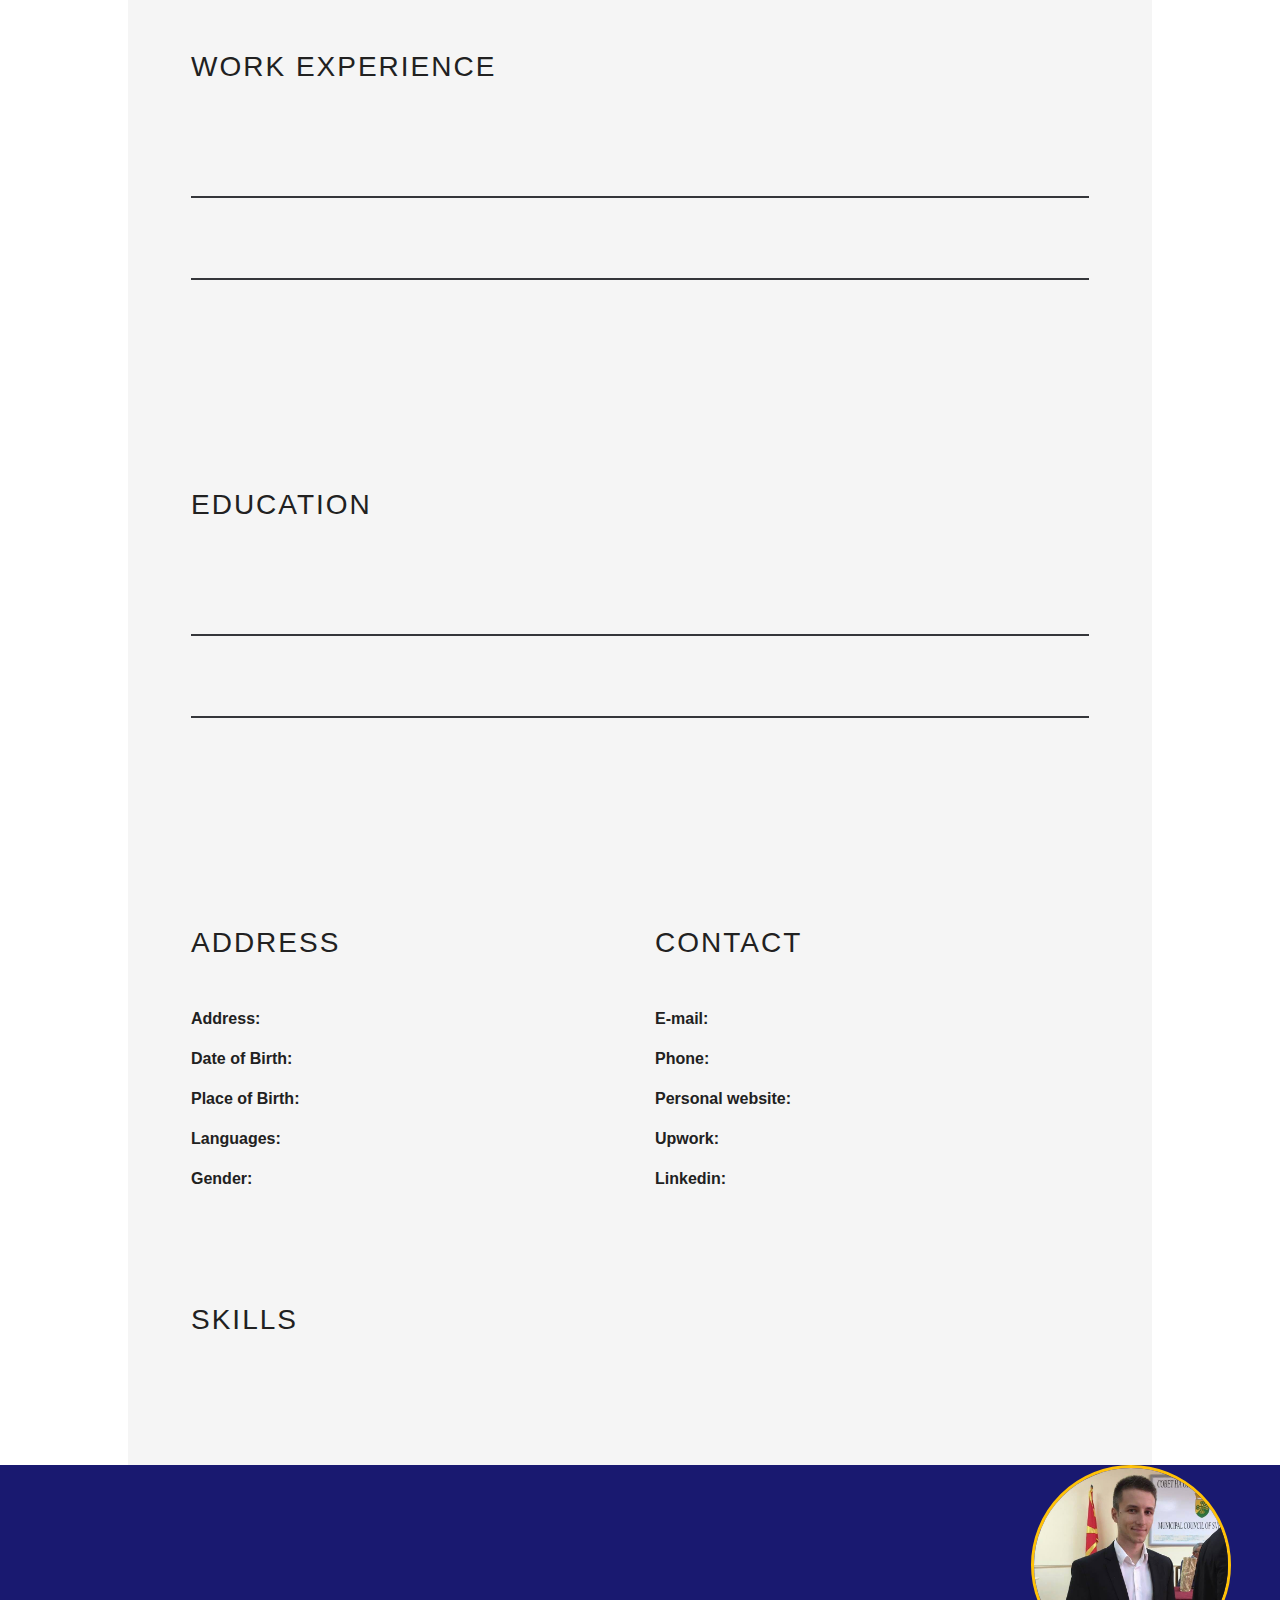
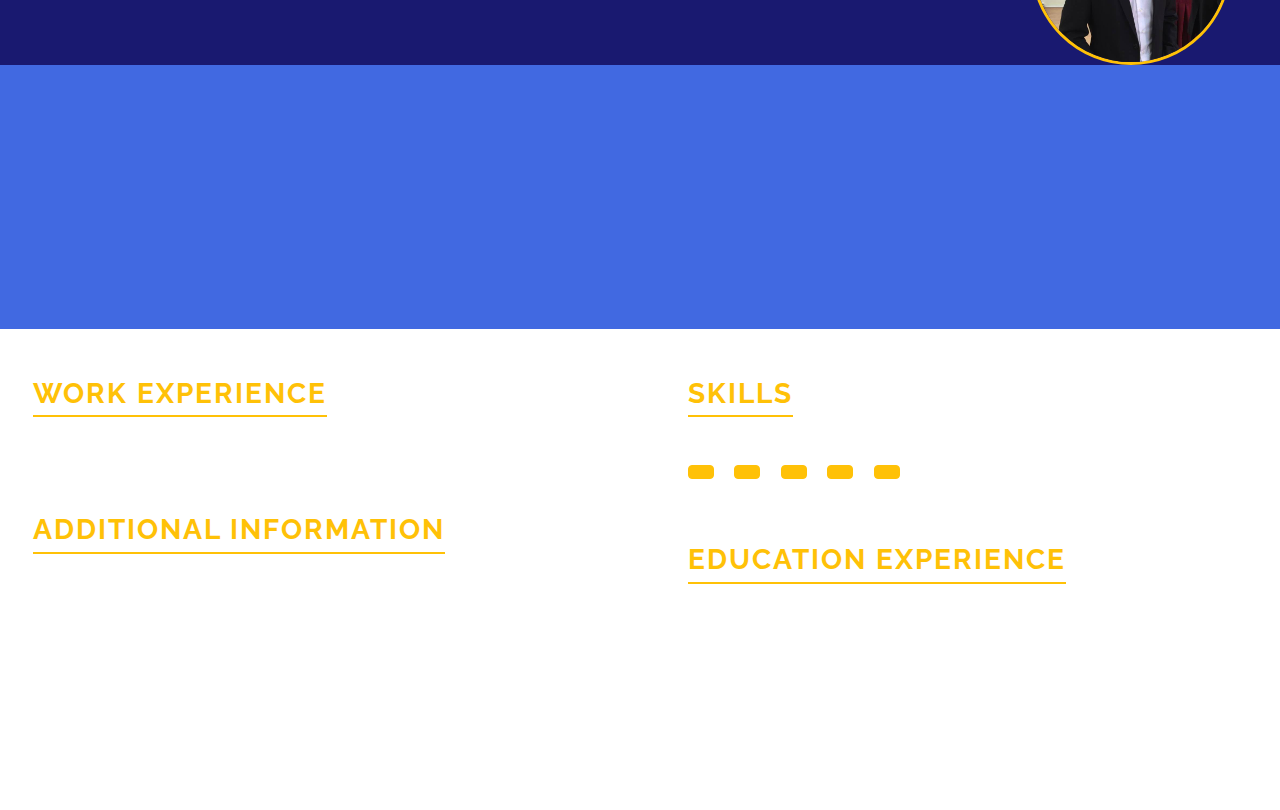
<file: profile.html>
<!DOCTYPE html>
<html lang="en">

<head>
    <meta charset="UTF-8">
    <meta name="viewport" content="width=device-width, initial-scale=1.0">
    <meta http-equiv="X-UA-Compatible" content="ie=edge">
    <title>Profile</title>
    <link rel="stylesheet" href="https://stackpath.bootstrapcdn.com/bootstrap/4.3.1/css/bootstrap.min.css"
        integrity="sha384-ggOyR0iXCbMQv3Xipma34MD+dH/1fQ784/j6cY/iJTQUOhcWr7x9JvoRxT2MZw1T" crossorigin="anonymous">
    <link rel="stylesheet" href="profile.css">
    <link rel="stylesheet" href="https://use.fontawesome.com/releases/v5.8.1/css/all.css"
        integrity="sha384-50oBUHEmvpQ+1lW4y57PTFmhCaXp0ML5d60M1M7uH2+nqUivzIebhndOJK28anvf" crossorigin="anonymous">
</head>

<body>
    <!-- Profile settings button -->
    <button id="modalButton" type="button" class="btn btn-primary" data-toggle="modal" data-target="#exampleModal">
        Profile Settings
    </button>

    <!-- Modal -->
    <div class="modal fade" id="exampleModal" tabindex="-1" role="dialog" aria-labelledby="exampleModalLabel"
        aria-hidden="true">
        <div class="modal-dialog" role="document">
            <div class="modal-content">
                <div class="modal-header">
                    <h5 class="modal-title" id="exampleModalLabel">Profile settings</h5>
                    <button type="button" class="close" data-dismiss="modal" aria-label="Close">
                        <span aria-hidden="true">&times;</span>
                    </button>
                </div>
                <div class="modal-body">
                    <ul class="nav nav-tabs" id="myTab" role="tablist">
                        <li class="nav-item">
                            <a class="nav-link active" id="profile01-tab" data-toggle="tab" href="#profile01" role="tab"
                                aria-controls="profile01" aria-selected="true">Basic</a>
                        </li>
                        <li class="nav-item">
                            <a class="nav-link" id="profile02-tab" data-toggle="tab" href="#profile02" role="tab"
                                aria-controls="profile02" aria-selected="false">Advanced</a>
                        </li>
                        <!-- <li class="nav-item">
                            <a class="nav-link" id="profile03-tab" data-toggle="tab" href="#profile03" role="tab"
                                aria-controls="profile03" aria-selected="false">Profile 3</a>
                        </li> -->
                        <li class="nav-item">
                            <a class="nav-link" id="profile04-tab" data-toggle="tab" href="#profile04" role="tab"
                                aria-controls="profile04" aria-selected="false">Professional</a>
                        </li>
                        <!-- <li class="nav-item">
                            <a class="nav-link" id="profile05-tab" data-toggle="tab" href="#profile05" role="tab"
                                aria-controls="profile05" aria-selected="false">Profile 4</a>
                        </li> -->
                    </ul>
                    <div class="tab-content" id="myTabContent">
                        <!-- Profile 01 Tab -->
                        <div class="tab-pane fade show active" id="profile01" role="tabpanel"
                            aria-labelledby="profile01-tab">
                            <div class="switch-box p-2">
                                <div class="switch-text">Display/Print CV in Black and White</div>
                                <div class="switch off">
                                    <div class="switch-dot">
                                    </div>
                                </div>
                            </div>
                            <div class="switch-box p-2">
                                <div class="switch-text">Hide Skills progress</div>
                                <div class="switch off">
                                    <div class="switch-dot">
                                    </div>
                                </div>
                            </div>
                            <div class="switch-box p-2">
                                <div class="switch-text">Show image</div>
                                <div class="switch off">
                                    <div class="switch-dot">
                                    </div>
                                </div>
                            </div>
                        </div>
                        <!-- Profile 02 Tab -->
                        <div class="tab-pane fade" id="profile02" role="tabpanel" aria-labelledby="profile02-tab">
                            <div class="switch-box p-2">
                                <div class="switch-text">Hide Skills progress</div>
                                <div class="switch off">
                                    <div class="switch-dot">
                                    </div>
                                </div>
                            </div>
                            <div class="switch-box p-2">
                                <div class="switch-text">Show address and contact on first page</div>
                                <div class="switch off">
                                    <div class="switch-dot">
                                    </div>
                                </div>
                            </div>
                            <div class="switch-box p-2">
                                <div class="switch-text">Show education on first page</div>
                                <div class="switch off">
                                    <div class="switch-dot">
                                    </div>
                                </div>
                            </div>
                            <div class="switch-box p-2">
                                <div class="switch-text">Show image</div>
                                <div class="switch off">
                                    <div class="switch-dot">
                                    </div>
                                </div>
                            </div>
                        </div>
                        <!-- Profile 03 Tab -->
                        <!-- <div class="tab-pane fade" id="profile03" role="tabpanel" aria-labelledby="profile03-tab">
                            <div class="switch-box p-2">
                                <div class="switch-text">Display/Print Resume in color</div>
                                <div class="switch">
                                    <div class="switch-dot">
                                    </div>
                                </div>
                            </div>
                            <div class="switch-box p-2">
                                <div class="switch-text">Display/Print Resume in color</div>
                                <div class="switch">
                                    <div class="switch-dot">
                                    </div>
                                </div>
                            </div>
                            <div class="switch-box p-2">
                                <div class="switch-text">Display/Print Resume in color</div>
                                <div class="switch">
                                    <div class="switch-dot">
                                    </div>
                                </div>
                            </div>
                            <div class="switch-box p-2">
                                <div class="switch-text">Display/Print Resume in color</div>
                                <div class="switch">
                                    <div class="switch-dot">
                                    </div>
                                </div>
                            </div>
                            <div class="switch-box p-2">
                                <div class="switch-text">Display/Print Resume in color</div>
                                <div class="switch">
                                    <div class="switch-dot">
                                    </div>
                                </div>
                            </div>
                        </div> -->
                        <!-- Profile 04 Tab -->
                        <div class="tab-pane fade" id="profile04" role="tabpanel" aria-labelledby="profile04-tab">
                            <div class="switch-box p-2">
                                <div class="switch-text">Hide Image</div>
                                <div class="switch off">
                                    <div class="switch-dot">
                                    </div>
                                </div>
                            </div>
                            <div class="switch-box p-2">
                                <div class="switch-text">Show progress bars</div>
                                <div class="switch off">
                                    <div class="switch-dot">
                                    </div>
                                </div>
                            </div>
                            <div class="p-2 mt-1 d-flex justify-content-between">
                                <div>Pick template color</div>
                                <div class="d-flex">
                                    <div id="blueBox" class="palette"
                                        style="background-color: #4169e1;border:1px solid #191970;"></div>
                                    <div id="purpleBox" class="palette"
                                        style="background-color: #4a284b;border:1px solid #311332;"></div>
                                    <div id="greenBox" class="palette"
                                        style="background-color: #135216;border:1px solid #0e3510;"></div>
                                    <div id="redBox" class="palette"
                                        style="background-color: #a70000;border:1px solid #5a0000;"></div>
                                </div>
                            </div>
                        </div>
                    </div>
                </div>
                <div class="modal-footer">
                    <button type="button" class="btn btn-secondary mr-auto" data-dismiss="modal">Close</button>
                    <button type="button" class="btn btn-primary" id="updateProfileButton">Update</button>
                    <button type="button" class="btn btn-info" id="printProfileButton"
                        data-dismiss="modal">Print</button>
                    <button id="EditPageButton" type="button" class="btn btn-warning" style="padding:6px 0px;"><a
                            style="padding: 10px 20px;color:#FFFFFF;" href="edit.html">Edit</a></button>
                </div>
            </div>
        </div>
    </div>
    <!-- End of Modal -->

    <!-- Start of profile 01 -->
    <div id="profileOneBody">
        <style id="profileOneCSS">
            body {
                background-color: #FFFFFF;
            }

            #profileOneBody hr {
                width: 90%;
                border: 1px solid black;
                margin-left: auto;
                margin-right: auto;
            }

            #profileOneBody .smallHr {
                width: 70%;
                border: 1px solid grey;
                margin-left: auto;
                margin-right: auto;
            }

            #profileOneBody .smallestHr {
                width: 20%;
                border: 0.5px solid #007bff;
                margin-left: auto;
                margin-right: auto;
            }

            #profileOneBody h3,
            #profileOneBody .fullNameClass {
                color: #007bff;
                margin-bottom: 0;
            }

            .no-color {
                color: #000000 !important;
            }

            .no-color-border {
                border-color: #000000 !important;
            }

            .no-color-background {
                background-color: #d3d3d3 !important;
            }

            .fa,
            .fab,
            .fal,
            .far,
            .fas {
                margin-left: 7px;
                color: #007bff;
            }

            #profileOneBody .row {
                margin-left: 0;
                margin-right: 0;
            }

            #profileOneBody .col-8 {
                padding-right: 0 !important;
            }

            #profOne {
                float: left;
                margin-right: 20px;
            }

            .prof-one-info p {
                padding: 10px 0;
            }

            #profileOneBody .titleClass {
                padding: 10px 0;
            }

            @media (max-width: 768.98px) {

                #profileOneBody,
                .prof-one-info {
                    text-align: center !important;
                }

                #profileOneBody .row:first-of-type {
                    padding: 3rem 0 !important;
                }
            }
        </style>
        <div class="row p-5">
            <div class="col-lg-8 col-md-8 col-sm-12 p-5">
                <img id="profOne" class="display-none" src="./img/mu.jpg" width="100">
                <h1 class="fullNameClass"></h1><br>
                <h5 class="titleClass"></h5>
                <p class="aboutMeClass"></p>
            </div>
            <div class="col-lg-4 col-md-4 col-sm-12 p-5 text-right prof-one-info">
                <p><span class="emailClass"></span><i class="far fa-envelope"></i></p>
                <p><span class="phoneClass"></span><i class="fas fa-phone"></i></p>
                <p><span class="perwebClass"></span><i class="fas fa-globe"></i></p>
                <p><span class="linkedinAccClass"></span><i class="fab fa-linkedin-in"></i></p>
                <p><span class="upworkAccClass"></span><i class="fas fa-briefcase"></i></p>
            </div>
        </div>
        <div class="row">
            <hr>
            <div class="col-12 text-center">
                <h3>Work experience</h3>
            </div>
            <hr>
            <div class="col-12 p-5 text-center">
                <h5 class="workTitle01Class py-3"></h5>
                <hr class="smallestHr">
                <p class="workPlace01Class py-3"></p>
                <p class="workInfo01Class"></p>
            </div>
        </div>
        <hr class="smallHr">
        <div class="row">
            <div class="col-12 p-5 text-center">
                <h5 class="workTitle02Class py-3"></h5>
                <hr class="smallestHr">
                <p class="workPlace02Class py-3"></p>
                <p class="workInfo02Class"></p>
            </div>
        </div>
        <hr class="smallHr">
        <div class="row">
            <div class="col-12 p-5 text-center">
                <h5 class="workTitle03Class py-3"></h5>
                <hr class="smallestHr">
                <p class="workPlace03Class py-3"></p>
                <p class="workInfo03Class"></p>
            </div>
        </div>
        <div class="row">
            <hr>
            <div class="col-12 text-center">
                <h3>Education experience</h3>
            </div>
            <hr>
            <div class="col-12 p-5 text-center">
                <h5 class="eduTitle01Class py-3"></h5>
                <hr class="smallestHr">
                <p class="eduPlace01Class py-3"></p>
                <p class="eduInfo01Class"></p>
            </div>
        </div>
        <hr class="smallHr">
        <div class="row">
            <div class="col-12 p-5 text-center">
                <h5 class="eduTitle02Class py-3"></h5>
                <hr class="smallestHr">
                <p class="eduPlace02Class py-3"></p>
                <p class="eduInfo02Class"></p>
            </div>
        </div>
        <hr class="smallHr">
        <div class="row">
            <div class="col-12 p-5 text-center">
                <h5 class="eduTitle03Class py-3"></h5>
                <hr class="smallestHr">
                <p class="eduPlace03Class py-3"></p>
                <p class="eduInfo03Class"></p>
            </div>
        </div>
        <div class="row">
            <hr>
            <div class="col-12 text-center">
                <h3>Additional information</h3>
            </div>
            <hr>
            <div class="col-lg-6 col-md-6 col-sm-12 p-5 prof-one-info">
                <p>Address: <span class="addressClass"></span></p>
                <p>Date of Birth: <span class="dateOfBirthClass"></span></p>
                <p>Place of Birth: <span class="placeOfBirthClass"></span></p>
                <p>Languages: <span class="languagesClass"></span></p>
                <p>Gender: <span class="genderClass"></span></p>
            </div>
            <div id="profOneProgress" class="col-lg-6  col-md-6 col-sm-12 p-5">
                <div class="pb-1">
                    <div class="skill01Class text-right"></div>
                    <div class="skillOnePercentClass"></div>
                </div>
                <div class="py-1">
                    <div class="skill02Class text-right"></div>
                    <div class="skill02PercentClass"></div>
                </div>
                <div class="py-1">
                    <div class="skill03Class text-right"></div>
                    <div class="skill03PercentClass "></div>
                </div>
                <div class="py-1">
                    <div class="skill04Class text-right"></div>
                    <div class="skill04PercentClass"></div>
                </div>
                <div class="pt-1">
                    <div class="skill05Class text-right"></div>
                    <div class="skill05PercentClass"></div>
                </div>
            </div>
        </div>
    </div>
    <!-- End of profile 01 -->

    <!-- Start of profile 02 -->
    <div id="profileTwoBody">
        <style id="profileTwoCSS">
            #profileTwoBody a:link {
                color: #3c3d41 !important;
                font-weight: 400;
                font-style: italic;
            }

            #profileTwoBody a:visited {
                color: #3c3d41 !important;
                font-weight: 400;
                font-style: italic;
            }

            #profileTwoBody a:hover {
                color: #3c3d41 !important;
                font-weight: 400;
                font-style: italic;
            }

            /*  END OF CLASSES FOR ALL */

            /* CLASS FOR HEADER */
            #sectionOne {
                background-color: #3c3d41;
                color: #f9f9f9;
            }

            #headerWrapper {
                border: 1px solid #f9f9f9;
                /* margin: 50px; */
            }

            #fullName03 {
                font-weight: 500;
                letter-spacing: 3px;
            }

            #title {
                font-family: 'Lato', sans-serif;
                letter-spacing: 3px;
            }

            #headerWrapper hr {
                background-color: #f9f9f9;
                border-width: 2px;
                width: 20%;
            }

            /* END FOR HEADER */
            /* CLASS FOR BODY */
            #profileTwoBody #sectionTwo {
                background-color: #f5f5f5;
                color: #212121;
            }

            h3 {
                letter-spacing: 2px;
            }

            /* CLASS FOR RIGHT SIDE */
            #rightDiv {
                border-left: 2px solid #3c3d41;
            }

            #sectionTwo hr {
                background-color: #3c3d41;
                border-width: 2px;
            }

            .workPlace,
            #eduPlace01,
            #eduPlace02,
            #eduPlace03 {
                font-weight: bold;
            }

            .workTitle,
            #eduTitle01,
            #eduTitle02,
            #eduTitle03 {
                font-weight: 400;
                font-style: italic;
            }

            #profTwoProgress .progress-bar {
                background-color: #3c3d41;
            }

            /* END OF RIGHT SIDE */
            /* END FOR BODY */

            /* START OF MEDIA QUERIES FOR THIRD SAMPLE */

            /* // Medium devices (tablets, less than 992px) */
            @media (max-width: 991.98px) {
                .container-fluid {
                    width: 100%;
                }
            }

            /* // Small devices (landscape phones, less than 768px) */
            @media (max-width: 767.98px) {
                #profileTwoBody #headerWrapper {
                    width: 100% !important;
                }
            }

            /* // Extra small devices (portrait phones, less than 576px) */
            @media (max-width: 575.98px) {

                #profileTwoBody p,
                #profileTwoBody h3,
                #profileTwoBody .text-right {
                    text-align: center !important;
                }

                .flex-row-reverse {
                    flex-direction: row !important;
                }

                h1 {
                    font-size: 2rem;
                }

                #profileTwoBody #sectionOne {
                    flex-direction: column;
                }
            }
        </style>
        <!-- first section body -->
        <div class="container-fluid p-5" id="sectionOne">
            <img id="profTwo" src="./img/mu.jpg" class="display-none" width="150">
            <div class="mx-auto p-5 m-5 w-50 d-flex flex-column align-items-center text-center" id="headerWrapper">
                <h1 class="fullNameClass" id="fullName03"></h1>
                <hr>
                <h5 class="text-uppercase titleClass" id="title"></h5>
            </div>
        </div>
        <!-- second section body -->
        <div class="container-fluid" id="sectionTwo">
            <!-- <div class="row p-5"> -->
            <!-- about -->
            <div id="AboutTop" class="row p-5">
                <div class="col-12">
                    <div id="about">
                        <h3 class="my-5">ABOUT</h3>
                        <p id="aboutMe" class="aboutMeClass"></p>
                    </div>
                </div>
            </div>
            <!-- hidden Address and contact for switch -->
            <!-- Address -->
            <div id="AddConTop" class="row p-5 d-none">
                <div class="col-lg-6 col-md-6 col-sm-12">
                    <div id="addressOne">
                        <h3 class="my-5">ADDRESS</h3>
                        <Address>
                            <p><strong>Address: </strong><span class="addressClass"></span></p>
                            <p><strong>Date of Birth: </strong><span class="dateOfBirthClass"></span></p>
                            <p><strong>Place of Birth: </strong><span class="placeOfBirthClass"></span></p>
                            <p><strong>Languages: </strong><span class="languagesClass"></span></p>
                            <p><strong>Gender: </strong><span class="genderClass"></span></p>
                        </Address>
                    </div>
                </div>
                <!-- Contact -->
                <div class="col-lg-6 col-md-6 col-sm-12">
                    <div id="address">
                        <h3 class="my-5">CONTACT</h3>
                        <Address>
                            <p><strong>E-mail: </strong><span class="emailClass"></span></p>
                            <p><strong>Phone: </strong><span class="phoneClass"></span></p>
                            <p><strong>Personal website: </strong><span class="perwebClass"></span>
                            </p>
                            <p><strong>Upwork: </strong><span class="upworkAccClass"></span></p>
                            <p><strong>Linkedin: </strong><span class="linkedinAccClass"></span></p>
                        </Address>
                    </div>
                </div>
            </div>
            <!-- education hidden for switch -->
            <div id="EduTop" class="row p-5 d-none">
                <div class="col-12">
                    <div id="education">
                        <h3 class="my-5">EDUCATION</h3>
                        <div id="eduOne" class="py-3">
                            <p id="eduPlace01" class="eduPlace01Class"></p>
                            <p id="eduTitle01" class="eduTitle01Class"></p>
                            <p id="eduInfo01" class="eduInfo01Class"></p>
                        </div>
                        <hr>
                        <div id="eduTwo" class="py-3">
                            <p id="eduPlace02" class="eduPlace02Class"></p>
                            <p id="eduTitle02" class="eduTitle02Class"></p>
                            <p id="eduInfo02" class="eduInfo02Class"></p>
                        </div>
                        <hr>
                        <div id="eduThree" class="py-3">
                            <p id="eduPlace03" class="eduPlace03Class"></p>
                            <p id="eduTitle03" class="eduTitle03Class"></p>
                            <p id="eduInfo03" class="eduInfo03Class"></p>
                        </div>
                    </div>
                </div>
            </div>
            <!-- work experience -->
            <div class="row p-5">
                <div class="col-12">
                    <div id="experience">
                        <h3 class="my-5">WORK EXPERIENCE</h3>
                        <div class="workOne py-3">
                            <p class="workTitle01Class"></p>
                            <p class="workPlace01Class"></p>
                            <p class="workInfo01Class"></p>
                        </div>
                        <hr>
                        <div class="workTwo py-3">
                            <p class="workTitle02Class"></p>
                            <p class="workPlace02Class"></p>
                            <p class="workInfo02Class"></p>
                        </div>
                        <hr>
                        <div class="workThree py-3">
                            <p class="workTitle03Class"></p>
                            <p class="workPlace03Class"></p>
                            <p class="workInfo03Class"></p>
                        </div>
                    </div>
                </div>
            </div>
            <!-- education -->
            <div id="EduBottom" class="row p-5">
                <div class="col-12">
                    <div id="education">
                        <h3 class="my-5">EDUCATION</h3>
                        <div id="eduOne" class="py-3">
                            <p id="eduPlace01" class="eduPlace01Class"></p>
                            <p id="eduTitle01" class="eduTitle01Class"></p>
                            <p id="eduInfo01" class="eduInfo01Class"></p>
                        </div>
                        <hr>
                        <div id="eduTwo" class="py-3">
                            <p id="eduPlace02" class="eduPlace02Class"></p>
                            <p id="eduTitle02" class="eduTitle02Class"></p>
                            <p id="eduInfo02" class="eduInfo02Class"></p>
                        </div>
                        <hr>
                        <div id="eduThree" class="py-3">
                            <p id="eduPlace03" class="eduPlace03Class"></p>
                            <p id="eduTitle03" class="eduTitle03Class"></p>
                            <p id="eduInfo03" class="eduInfo03Class"></p>
                        </div>
                    </div>
                </div>
            </div>
            <!-- Address -->
            <div id="AddConBottom" class="row p-5">
                <div class="col-lg-6 col-md-6 col-sm-12">
                    <div id="addressOne">
                        <h3 class="my-5">ADDRESS</h3>
                        <Address>
                            <p><strong>Address: </strong><span class="addressClass"></span></p>
                            <p><strong>Date of Birth: </strong><span class="dateOfBirthClass"></span></p>
                            <p><strong>Place of Birth: </strong><span class="placeOfBirthClass"></span></p>
                            <p><strong>Languages: </strong><span class="languagesClass"></span></p>
                            <p><strong>Gender: </strong><span class="genderClass"></span></p>
                        </Address>
                    </div>
                </div>
                <!-- Contact -->
                <div class="col-lg-6 col-md-6 col-sm-12">
                    <div id="address">
                        <h3 class="my-5">CONTACT</h3>
                        <Address>
                            <p><strong>E-mail: </strong><span class="emailClass"></span></p>
                            <p><strong>Phone: </strong><span class="phoneClass"></span></p>
                            <p><strong>Personal website: </strong><span class="perwebClass"></span>
                            </p>
                            <p><strong>Upwork: </strong><span class="upworkAccClass"></span></p>
                            <p><strong>Linkedin: </strong><span class="linkedinAccClass"></span></p>
                        </Address>
                    </div>
                </div>
            </div>
            <!-- about hidden for switch -->
            <div id="AboutBottom" class="row p-5 d-none">
                <div class="col-12">
                    <div id="about">
                        <h3 class="my-5">ABOUT</h3>
                        <p id="aboutMe" class="aboutMeClass"></p>
                    </div>
                </div>
            </div>
            <!-- Skills -->
            <div class="row px-5">
                <div id="profTwoProgress" class="col-12 pb-5">
                    <h3 class="my-5">SKILLS</h3>
                    <div class="pb-1">
                        <div class="skill01Class"></div>
                        <div class="skillOnePercentClass"></div>
                    </div>
                    <div class="py-1">
                        <div class="skill02Class"></div>
                        <div class="skill02PercentClass"></div>
                    </div>
                    <div class="py-1">
                        <div class="skill03Class"></div>
                        <div class="skill03PercentClass"></div>
                    </div>
                    <div class="py-1">
                        <div class="skill04Class"></div>
                        <div class="skill04PercentClass"></div>
                    </div>
                    <div class="pt-1">
                        <div class="skill05Class"></div>
                        <div class="skill05PercentClass"></div>
                    </div>
                </div>
            </div>
        </div>
    </div>
    <!-- End of profile 02 -->

    <!-- Start of profile 03 -->
    <!-- <div id="profileThreeBody">
        <style id="profileThreeCSS">
            * {
                margin: 0;
                padding: 0;
            }

            #profileThreeBody body {
                background-color: #eeeeee;
                -webkit-print-color-adjust: exact !important;
            }

            .container {
                /* width: 80%; */
                margin-bottom: 30px;
            }

            #profileThreeBody .row {
                background-color: #FFFFFF;
                /* padding: 30px; */
            }

            .no-padding {
                padding: 0;
            }

            #profileImgWrapper {
                color: #FFFFFF;
            }

            #secOneFullName {
                font-size: 24px;
                font-weight: bold;
            }

            #secOneBackground {
                background: url(img/Artboard\ 1.png);
                background-size: cover;
                background-repeat: no-repeat;
                height: 500px;
                /* opacity: 0.5; */
                display: flex;
                flex-direction: column;
                justify-content: center;
                align-items: center;
            }

            .alignCenter {
                text-align: center;
            }

            #secOneProfile {
                width: 150px;
                height: 150px;
                /* margin: auto; */
            }

            #progressBar {
                padding: 30px;
            }

            #progressBar p {
                font-weight: bold;
                margin-bottom: 5px;
            }

            .progress {
                margin-bottom: 10px;
            }

            #secTwoBackground {
                background: url(img/Artboard\ 1\ copy\ 5.png);
                background-size: cover;
                background-repeat: no-repeat;
            }
        </style>
        <div class="container shadow mt-5">
            <div id="secOneBackground" class="row alignCenter">
                <div id="profileImgWrapper">
                    <img id="secOneProfile" src="img/mu.jpg" class="rounded">
                    <div id="secOneFullName" class="fullNameClass alignCenter"></div>
                    <div id="secOneTitle" class="titleClass"></div>
                </div>
            </div>
            <div class="row" id="secOneAboutSection">
                <div class="col-7 p-4" id="secOneAbout">
                    <p>Hello people, nice to meet you.</p>
                    <p id="aboutMe02" class="aboutMeClass"></p>
                </div>
                <div class="col-5 p-4" id="secOneBasicInfo">
                    <Address>
                        <p><strong>E-mail: </strong><span class="emailClass"></span></p>
                        <p><strong>Phone: </strong><span class="phoneClass"></span></p>
                        <p><strong>Personal website: </strong><span class="perwebClass"></span>
                        </p>
                        <p><strong>Upwork: </strong><span class="upworkAccClass"></span></p>
                        <p><strong>Linkedin: </strong><span class="linkedinAccClass"></span></p>
                    </Address>
                </div>
            </div>
        </div>
        <div class="container shadow bg-white rounded">
            <div id="secTwo" class="row no-padding">
                <div id="progressBar" class="col-6">
                    <p>Adobe Illustrator</p>
                    <div class="progress">
                        <div class="progress-bar progress-bar-striped progress-bar-animated" role="progressbar"
                            aria-valuenow="75" aria-valuemin="0" aria-valuemax="100" style="width: 100%"></div>
                    </div>
                    <p>Adobe Photoshop</p>
                    <div class="progress">
                        <div class="progress-bar progress-bar-striped progress-bar-animated" role="progressbar"
                            aria-valuenow="75" aria-valuemin="0" aria-valuemax="100" style="width: 55%"></div>
                    </div>
                    <p>HTML 5 & CSS 3</p>
                    <div class="progress">
                        <div class="progress-bar progress-bar-striped progress-bar-animated" role="progressbar"
                            aria-valuenow="75" aria-valuemin="0" aria-valuemax="100" style="width: 25%"></div>
                    </div>
                    <p>Wordpress</p>
                    <div class="progress">
                        <div class="progress-bar progress-bar-striped progress-bar-animated" role="progressbar"
                            aria-valuenow="75" aria-valuemin="0" aria-valuemax="100" style="width: 75%"></div>
                    </div>
                    <p>JavaScript</p>
                    <div class="progress">
                        <div class="progress-bar progress-bar-striped progress-bar-animated" role="progressbar"
                            aria-valuenow="75" aria-valuemin="0" aria-valuemax="100" style="width: 90%"></div>
                    </div>
                </div>
                <div id="secTwoBackground" class="col-6">

                </div>
            </div>
        </div>
        <div class="container shadow bg-white rounded">
            <div id="secThreeExperience" class="row p-4">
                <div class="col-12">Work Experience</div>
                <div class="col-12 row work-wrapper">
                    <div class="col-2">2017 to present</div>
                    <div class="col-10">
                        <div>Graphic Designer - Voyage</div>
                        <div>Design articles for magazine & posters. Design weekly cover photos for Voyage websites.
                        </div>
                    </div>
                </div>
                <div class="col-12 row work-wrapper">
                    <div class="col-2">2014 to present</div>
                    <div class="col-10">
                        <div>HTML/CSS/Wordpress & Graphic Design - 42 Studios & UpWork</div>
                        <div>Design websites in HTML, CSS and WordPress. Graphic design for logo, business card, poster,
                            brochure in Adobe Illustrator and Photoshop.</div>
                    </div>
                </div>
                <div class="col-12 row work-wrapper">
                    <div class="col-2">2016-2016</div>
                    <div class="col-10">
                        <div>Marketing and Sales assistant - Genel Canon</div>
                        <div>E-mail and Social Media Marketing. Web administrator for new posts, products and gallery.
                            Internet and phone sales.</div>
                    </div>
                </div>
            </div>
        </div>
        <div class="container shadow bg-white rounded">
            <div id="secThreeEducation" class="row p-4">
                <div class="col-12">Education</div>
                <div class="col-12 row work-wrapper">
                    <div class="col-2">2017-2017</div>
                    <div class="col-10">
                        <div>HTML5 with JavaScript and CSS3 - Semos Education</div>
                        <div>Microsoft Official Course 70-480. Programming in HTML5 with JavaScript and CSS3.

                        </div>
                    </div>
                </div>
                <div class="col-12 row work-wrapper">
                    <div class="col-2">2016-2016</div>
                    <div class="col-10">
                        <div>Graphic design & Illustrator - Brainster</div>
                        <div>Advanced course for learning designer software. Adobe Photoshop and Illustrator.</div>
                    </div>
                </div>
                <div class="col-12 row work-wrapper">
                    <div class="col-2">2010-2013</div>
                    <div class="col-10">
                        <div>Human Resource Management - UTMS Skopje</div>
                        <div>Team building, business communication, employment, time management, career management.
                        </div>
                    </div>
                </div>
            </div>
        </div>
    </div> -->
    <!-- End of profile 03 -->

    <!-- Start of profile 04 -->
    <div id="profileFourBody">
        <style id="profileFourCSS">
            @import url('https://fonts.googleapis.com/css?family=Raleway:400,400i,700');

            #profileFourBody p,
            #profileFourBody h1,
            #profileFourBody h2,
            #profileFourBody h3,
            #profileFourBody h4,
            #profileFourBody h5 {
                font-family: 'Raleway', sans-serif;
            }

            #topSection {
                background-color: #191970;
                color: #FFFFFF;
            }

            #middleSection {
                background-color: #4169e1;
                color: #FFFFFF;
            }

            #profileFourBody .fa,
            #profileFourBody .fab,
            #profileFourBody .fal,
            #profileFourBody .far,
            #profileFourBody .fas {
                margin-right: 7px;
                color: #ffc107;
            }

            #profileFourBody #middleSection a:link {
                color: #FFFFFF !important;
                font-weight: 400;
                font-style: italic;
            }

            #profileFourBody #middleSection a:visited {
                color: #FFFFFF !important;
                font-weight: 400;
                font-style: italic;
            }

            #profileFourBody #middleSection a:hover {
                color: #ffc107 !important;
                font-weight: 400;
                font-style: italic;
            }

            #profFour {
                border-width: 3px !important;
            }

            #profileFourBody h3 {
                padding-bottom: 5px;
                border-bottom: 2px solid #ffc107;
                display: inline-block;
            }

            .palette {
                height: 25px;
                width: 40px;
                margin-left: 5px;
                cursor: pointer;
            }

            #bottomSection a {
                color: #ffc107;
                text-decoration: underline;
            }

            #profileFourBody .progress-bar {
                background-color: #ffc107;
            }

            @media (max-width: 575.98px) {
                #profFour {
                    margin-bottom: 20px;
                }

                #addInfoFour1 {
                    padding-bottom: 0 !important;
                }

                #addInfoFour2 {
                    padding-top: 0 !important;
                }
            }
        </style>

        <div class="row" id="topSection">
            <div id="topInnerSection" class="col-lg-9 col-md-8 p-5">
                <h1 class="fullNameClass font-weight-bold"></h1><br>
                <h5 class="titleClass text-warning font-weight-bold"></h5><br>
                <p class="aboutMeClass"></p>
            </div>
            <div class="col-lg-3 col-md-4 d-flex justify-content-center align-items-center">
                <img id="profFour" class="border border-warning rounded-circle" src="./img/mu.jpg" width="200">
            </div>
        </div>
        <div class="row" id="middleSection">
            <div id="addInfoFour1" class="col-lg-6 col-md-6 col-sm-12 p-5">
                <p class="py-3 mb-0"><i class="far fa-envelope"></i><span class="emailClass"></span></p>
                <p class="py-3 mb-0"><i class="fas fa-globe"></i><span class="perwebClass"></span></p>
                <p class="py-3 mb-0"><i class="fas fa-map-marker-alt"></i><span class="addressClass"></span></p>
            </div>
            <div id="addInfoFour2" class="col-lg-6 col-md-6 col-sm-12 p-5">
                <p class="py-3 mb-0"><i class="fas fa-phone"></i><span class="phoneClass"></span></p>
                <p class="py-3 mb-0"><i class="far fa-calendar-alt"></i><span class="dateOfBirthClass"></span></p>
                <p class="py-3 mb-0"><i class="fas fa-map-marked-alt"></i><span class="placeOfBirthClass"></span></p>
            </div>
        </div>
        <div class="row" id="bottomSection">
            <div class="col-lg-6 col-md-6 col-sm-12 p-5">
                <div>
                    <h3 class="font-weight-bold text-warning mb-5 text-uppercase">Work experience</h3>
                    <div class="mb-5">
                        <h5 class="workTitle01Class font-weight-bold"></h5>
                        <p class="workPlace01Class font-italic"></p>
                        <p class="workInfo01Class"></p>
                    </div>
                    <div class="mb-5">
                        <h5 class="workTitle02Class font-weight-bold"></h5>
                        <p class="workPlace02Class font-italic"></p>
                        <p class="workInfo02Class"></p>
                    </div>
                    <div class="mb-5">
                        <h5 class="workTitle03Class font-weight-bold"></h5>
                        <p class="workPlace03Class font-italic"></p>
                        <p class="workInfo03Class"></p>
                    </div>
                </div>
                <div>
                    <h3 class="font-weight-bold text-warning mb-5 text-uppercase">Additional Information</h3>
                    <p><i class="fas fa-language"></i><span class="languagesClass"></span></p>
                    <p><i class="fas fa-venus-mars"></i><span class="genderClass"></span></p>
                    <p><i class="fab fa-linkedin-in"></i><span class="linkedinAccClass"></span></p>
                    <p><i class="fas fa-briefcase"></i><span class="upworkAccClass"></span></p>
                </div>
            </div>
            <div class="col-lg-6 col-md-6 col-sm-12 p-5">
                <h3 class="font-weight-bold text-warning mb-5 text-uppercase">Skills</h3>
                <div id="04progressButtons">
                    <button type="button" class="btn btn-warning mr-3 mb-3">
                        <div class="skill01Class text-white"></div>
                    </button>
                    <button type="button" class="btn btn-warning mr-3 mb-3">
                        <div class="skill02Class text-white"></div>
                    </button>
                    <button type="button" class="btn btn-warning mr-3 mb-3">
                        <div class="skill03Class text-white"></div>
                    </button>
                    <button type="button" class="btn btn-warning mr-3 mb-3">
                        <div class="skill04Class text-white"></div>
                    </button>
                    <button type="button" class="btn btn-warning mr-3 mb-3">
                        <div class="skill05Class text-white"></div>
                    </button>
                </div>
                <div id="04progressBars" class="d-none">
                    <div class="pb-1">
                        <div class="skill01Class"></div>
                        <div class="skillOnePercentClass"></div>
                    </div>
                    <div class="py-1">
                        <div class="skill02Class"></div>
                        <div class="skill02PercentClass"></div>
                    </div>
                    <div class="py-1">
                        <div class="skill03Class"></div>
                        <div class="skill03PercentClass"></div>
                    </div>
                    <div class="py-1">
                        <div class="skill04Class"></div>
                        <div class="skill04PercentClass"></div>
                    </div>
                    <div class="pt-1">
                        <div class="skill05Class"></div>
                        <div class="skill05PercentClass"></div>
                    </div>
                </div>
                <div>
                    <h3 class="font-weight-bold text-warning my-5 text-uppercase">Education experience</h3>
                    <div class="mb-5">
                        <h5 class="eduTitle01Class font-weight-bold"></h5>
                        <p class="eduPlace01Class font-italic"></p>
                        <p class="eduInfo01Class"></p>
                    </div>
                    <div class="mb-5">
                        <h5 class="eduTitle02Class font-weight-bold"></h5>
                        <p class="eduPlace02Class font-italic"></p>
                        <p class="eduInfo02Class"></p>
                    </div>
                    <div class="mb-5">
                        <h5 class="eduTitle03Class font-weight-bold"></h5>
                        <p class="eduPlace03Class font-italic"></p>
                        <p class="eduInfo03Class"></p>
                    </div>
                </div>
            </div>
        </div>
    </div>
    <!-- End of profile 04 -->

    <!-- Start of profile 05 -->
    <!-- <div id="profileFiveBody">
        <style id="profileFiveCSS">
            #profileFiveBody {
                width: 80%;
                margin: auto;
            }

            #profileFiveBody .border {
                border: 7px solid #af1c0b !important;
            }

            #profileFiveBody .w-350 {
                width: 350px;
                font-size: 4.5rem;
            }

            #profileFiveBody h2 {
                font-size: 6.5rem;
            }

            #profileFiveBody .fullNameClass {
                margin-top: -45px;
                background-color: #FFFFFF;
                color: #af1c0b;
            }

            #profFive {
                width: 95%;
            }

            #titleWrapper {
                margin-bottom: 100px;
            }

            .red-bg {
                background-color: #af1c0b;
            }

            #profFiveContact {
                height: 400px;
            }

            #eduProfFive,
            #expProfFive {
                margin-top: -100px;
            }

            #profileFiveBody .aboutMeClass {
                height: 200px;
                display: flex;
                align-items: center;
            }

            #profileFiveBody .progress-bar {
                background-color: #af1c0b;
            }

            @media (max-width: 991.98px) {
                #profileFiveBody {
                    width: 100%;
                }

                #profFiveH2 {
                    font-size: 4rem !important;
                }

                .text-right {
                    word-wrap: break-word;
                }
            }

            @media (max-width: 768.98px) {

                #eduProfFive,
                #expProfFive {
                    margin-top: 0;
                }

                #profFiveContact,
                #profFiveProgress {
                    height: 450px;
                }
            }

            @media (max-width: 575.98px) {
                #profileFiveBody .border {
                    margin: 0 !important;
                }

                #profileFiveBody .fullNameClass {
                    margin-top: 40px;
                }

                #profileFiveBody #titleWrapper {
                    margin-bottom: 40px;
                }

                #profFive {
                    width: 70% !important;
                }

                #profileFiveBody .pl-4,
                #profileFiveBody .pr-4 {
                    padding: 0 20px !important;
                }

                #profFiveContact p {
                    text-align: left !important;
                }
            }
        </style>

        <div class="border m-5">
            <div id="titleWrapper" class="row">
                <div class="col-12 d-flex flex-column align-items-center">
                    <h1 class="fullNameClass alignCenter w-350"></h1>
                    <h3 class="titleClass alignCenter w-200"></h3>
                </div>
            </div>
            <div class="row">
                <div class="col-lg-8 col-md-8 col-sm-12">
                    <h3 class="red-bg text-white text-center">ABOUT ME</h3>
                    <div class="aboutMeClass pl-4"></div>
                </div>
                <div class="col-lg-4 col-md-4 col-sm-12 d-flex align-items-center flex-column justify-content-center">
                    <img id="profFive" class="rounded-circle" src="./img/mu.jpg" width="300">
                    <h2 id="profFiveH2">HELLO</h2>
                </div>
            </div>
            <div class="row">
                <div id="eduProfFive" class="col-lg-8 col-md-8 col-sm-12">
                    <h3 class="red-bg text-white text-center">EDUCATION</h3>
                    <div class="pl-4 pt-2">
                        <h5 class="eduTitle01Class"></h5>
                        <p class="eduPlace01Class"></p>
                        <p class="eduInfo01Class"></p>
                        <h5 class="eduTitle02Class"></h5>
                        <p class="eduPlace02Class"></p>
                        <p class="eduInfo02Class"></p>
                        <h5 class="eduTitle03Class"></h5>
                        <p class="eduPlace03Class"></p>
                        <p class="eduInfo03Class"></p>
                    </div>
                </div>
                <div class="col-lg-4 col-md-4 col-sm-12">
                    <h3 class="red-bg text-white text-center">CONTACT</h3>
                    <div id="profFiveContact" class="pr-4 d-flex flex-column justify-content-around">
                        <p class="text-right"><span class="emailClass"></span></p>
                        <p class="text-right"><span class="phoneClass"></span></p>
                        <p class="text-right"><span class="addressClass"></span></p>
                        <p class="text-right"><span class="dateOfBirthClass"></span></p>
                        <p class="text-right"><span class="placeOfBirthClass"></span></p>
                        <p class="text-right"><span class="languagesClass"></span></p>
                        <p class="text-right"><span class="genderClass"></span></p>
                    </div>
                </div>
            </div>
            <div class="row">
                <div id="expProfFive" class="col-lg-8 col-md-8 col-sm-12">
                    <h3 class="red-bg text-white text-center">EXPERIENCE</h3>
                    <div class="pl-4 pt-2">
                        <h5 class="workTitle01Class"></h5>
                        <p class="workPlace01Class"></p>
                        <p class="workInfo01Class"></p>
                        <h5 class="workTitle02Class"></h5>
                        <p class="workPlace02Class"></p>
                        <p class="workInfo02Class"></p>
                        <h5 class="workTitle03Class"></h5>
                        <p class="workPlace03Class"></p>
                        <p class="workInfo03Class"></p>
                    </div>
                </div>
                <div class="col-lg-4 col-md-4 col-sm-12">
                    <h3 class="red-bg text-white text-center">SKILLS</h3>
                    <div id="profFiveProgress" class="d-flex flex-column justify-content-around pr-4">
                        <div class="pb-1">
                            <div class="skill01Class text-right"></div>
                            <div class="skillOnePercentClass"></div>
                        </div>
                        <div class="py-1">
                            <div class="skill02Class text-right"></div>
                            <div class="skill02PercentClass"></div>
                        </div>
                        <div class="py-1">
                            <div class="skill03Class text-right"></div>
                            <div class="skill03PercentClass "></div>
                        </div>
                        <div class="py-1">
                            <div class="skill04Class text-right"></div>
                            <div class="skill04PercentClass"></div>
                        </div>
                        <div class="pt-1">
                            <div class="skill05Class text-right"></div>
                            <div class="skill05PercentClass"></div>
                        </div>
                    </div>
                </div>
            </div>
        </div>
    </div> -->
    <!-- End of profile 05 -->

    <script src="https://code.jquery.com/jquery-3.2.1.slim.min.js"
        integrity="sha384-KJ3o2DKtIkvYIK3UENzmM7KCkRr/rE9/Qpg6aAZGJwFDMVNA/GpGFF93hXpG5KkN"
        crossorigin="anonymous"></script>
    <script src="https://cdnjs.cloudflare.com/ajax/libs/popper.js/1.12.9/umd/popper.min.js"
        integrity="sha384-ApNbgh9B+Y1QKtv3Rn7W3mgPxhU9K/ScQsAP7hUibX39j7fakFPskvXusvfa0b4Q"
        crossorigin="anonymous"></script>
    <script src="https://maxcdn.bootstrapcdn.com/bootstrap/4.0.0/js/bootstrap.min.js"
        integrity="sha384-JZR6Spejh4U02d8jOt6vLEHfe/JQGiRRSQQxSfFWpi1MquVdAyjUar5+76PVCmYl"
        crossorigin="anonymous"></script>
    <script src="users.json"></script>
    <script src="profile.js"></script>
    <script src="scriptThree.js"></script>
</body>

</html>
</file>
<file: index.css>
html {
    scroll-behavior: smooth;
}
body{
    position: relative;
    overflow-y: scroll;
}
#logo{
    font-family: 'Fugaz One', cursive;
    font-size: xx-large;
}
nav{
    background-color: #ffffffcc;
}
.nav-link{
    padding-left:0;
    padding-right: 0; 
}
.nav-link.active{
    border-bottom: 2px solid #2a90ff;
}
#introIndex{
    background-image: url(assets/black-black-and-white-black-white-6663.jpg);
    background-size: cover;
    background-repeat: no-repeat;
    background-position: center;
}
#introIndex .display-2 {
    font-family: 'Fugaz One', cursive;
}
.section{
    height: 100vh;
    /* min-height: -webkit-fill-available; */
    /* background-color: grey; */
}
.sectionText{
    transition: all 0.5s;
    cursor: default;
}
.sectionText:hover, .sectionText.active{
    box-shadow: 3px 3px 5px 1px grey;
}

.sectionText:hover h3{
    color:#007bff;
}
.sectionText hr{
    border-top: 2px solid #007bff;
    width: 0%;
    transition: all 1s;
}
.sectionText:hover hr{
    width: 100%
}
#menu ul{
    display: inline-flex;
    margin:0;
}
#menu li {
    list-style: none;
    display: flex;
    align-items: center;
}
.row{
    margin:0;
}
#backToTop{
    position: fixed;
    right: 30px;
    bottom: 30px;
    background-color: #ffffffcc;
    z-index: 1;
}
#introIndex div{
    background-color: #ffffffa1;
}
#featImg02 .carousel-inner{
    max-height: 500px !important;
    max-width: 353px !important;
}
/* Sign Up CSS */
#signUpIndex {
    position: relative;
    background-image: url(assets/art-artist-background-316466.jpg);
    background-size: cover;
    background-repeat: no-repeat;
    background-position: center;
}
#buttonsBottom{
    position: absolute;
    bottom: 10px;
}
#signUpIndex .row{
    width: 80%;
    margin:0 auto;
}
#signUpIndex .form-group{
    width: 100%;
}
#StepsBottom div{
    height: 20px;
    width: 100%;
    background-color: #007bff;
}
.back-next-btn{
    padding: 0;
}
#BackToProfile a:hover{
    color:#ffffff !important;
    text-decoration: none;
}
/* Large devices (desktops, less than 1200px) */
@media (max-width: 1199.98px) { }
/* Medium devices (tablets, less than 992px) */
@media (max-width: 991.98px) {  }
/* Small devices (landscape phones, less than 768px) */
@media (max-width: 767.98px) { 
    /* .section{
        height: 100%;;
    }    */
    #skillInformation .col-sm-12{
        padding: 0 !important;
    }
}
/* Extra small devices (portrait phones, less than 576px) */
@media (max-width: 575.98px) {
    #menu{
        background-color: #ffffff !important;
    }
    #logo{
        padding: 0 0 0 10px !important;
    }
    #menu li{
        padding: 0 5px !important;
        font-size: 0.9rem;
    }
    #introIndex h3{
        font-size: 2rem;
    }
    #introIndex h1{
        font-size: 3.5rem;
    }
    #aboutIndex,#featuresIndex{
        padding:40px 0 0 !important;
    }
    .section{
        min-height: -webkit-fill-available;
        height: 100%;;
    }
    #aboutIndex .sectionText, #featTextSection .sectionText {
        padding-bottom: 0 !important;
    }
    #featTextSection{
        padding: 0 !important;
    }
}
</file>
<file: profile.css>
@page { 
    /* size: auto; */
    margin: 0;
}

/* IF DIVS IN ROW - PRINT ROWS WITH BREAKS */
@media print {
    .row {page-break-inside: avoid;}
    #modalButton {display: none;}
    .container-fluid{width: 100%;}
    #profileFiveBody{width: 100% !important;}
}
#modalButton{
    position: fixed;
    z-index: 99999;
    left: 50%;
    top:0;
    transform: translate(-50%);
}
* {
    font-family: 'Roboto', sans-serif;
}
body{
    -webkit-print-color-adjust: exact !important;
}
.container-fluid{
    width: 80%;
}
/* Switch button */
.switch {
    background-color: #007bff;
    height: 40px;
    width: 80px;
    display: flex;
    align-items: center;
    justify-content: flex-end;
    padding: 5px;
    border-radius: 25px;
}
.switch:hover{
    background-color: #0069d9;
    border-color: #0062cc;
}

.switch-dot{
    background-color: #ffffff;
    height: 30px;
    width: 30px;
    border-radius: 50%;
}
.switch-box{
    display: flex;
    justify-content: space-between
}
.switch-text{
    display: flex;
    align-items: center;
}
.switch.off{
    background-color: #dee2e6;
    justify-content: flex-start;
}
.display-none{
    display: none;
}
</file>
